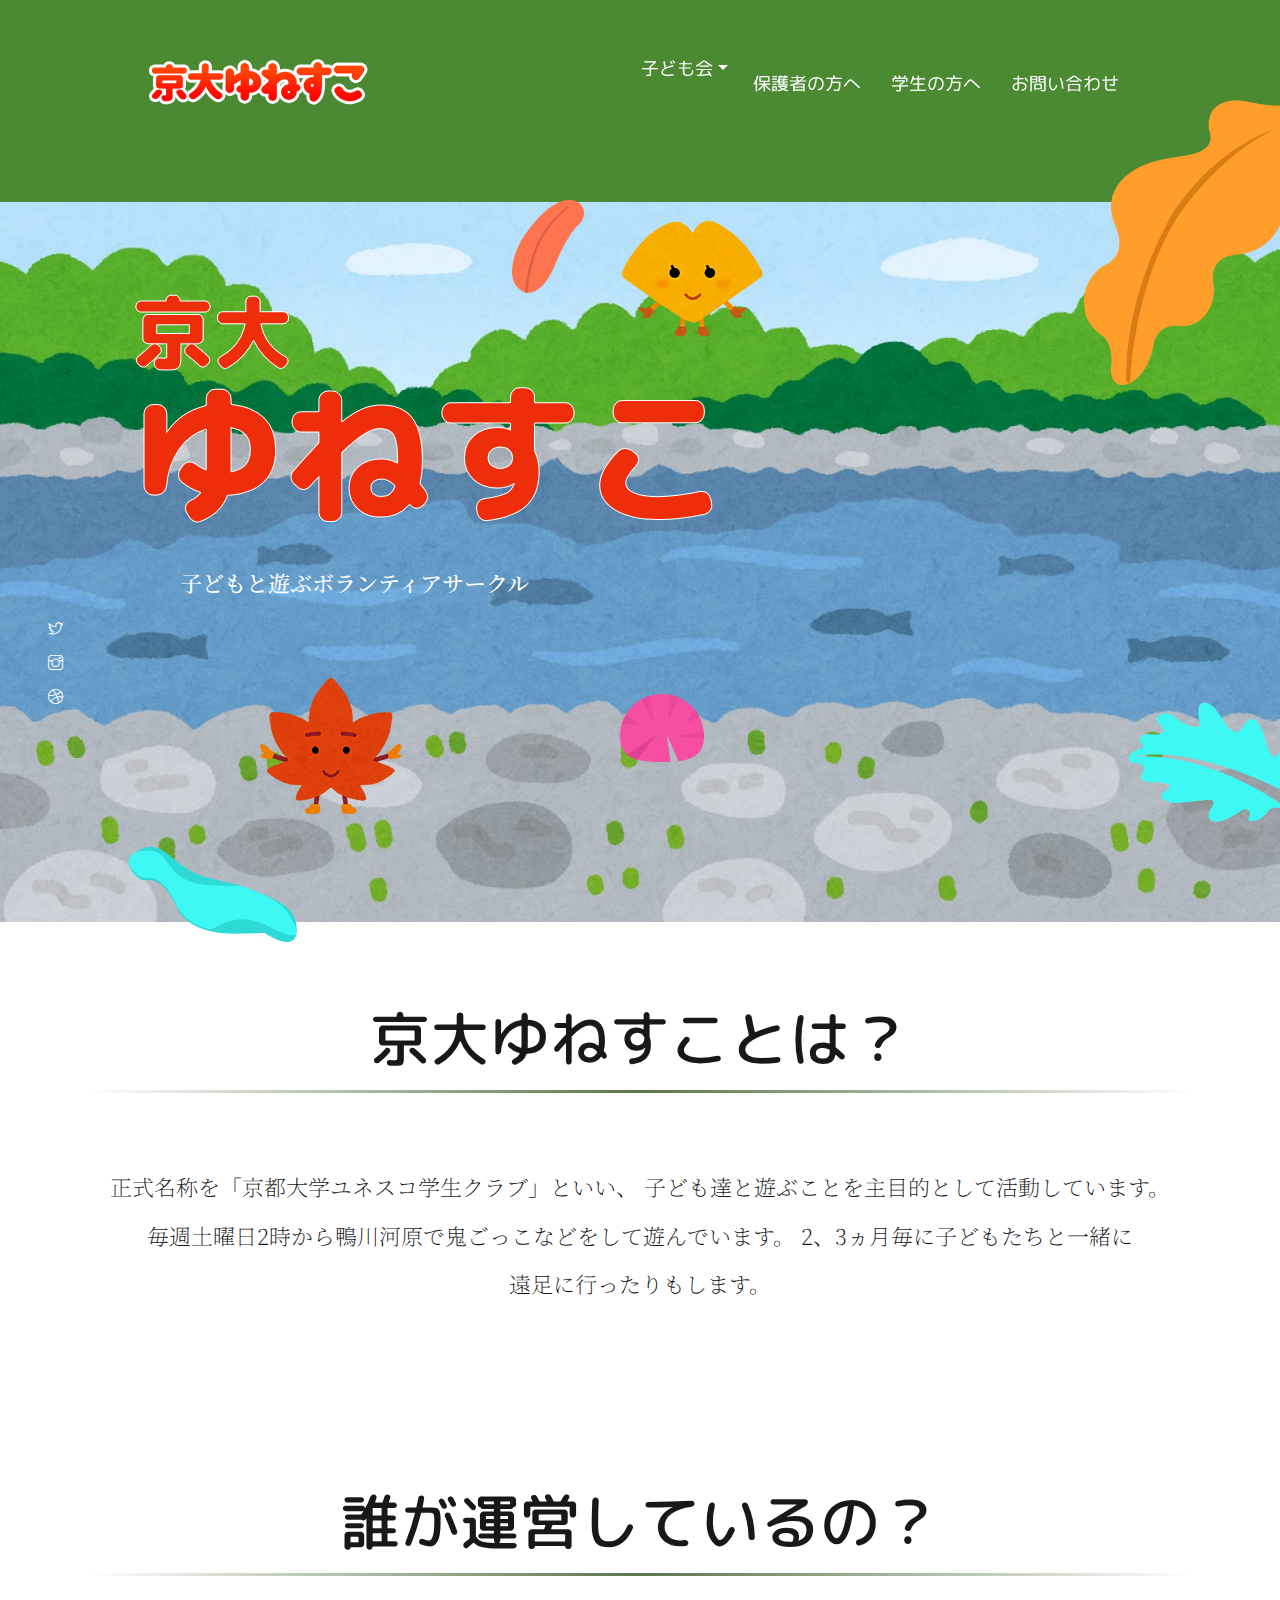
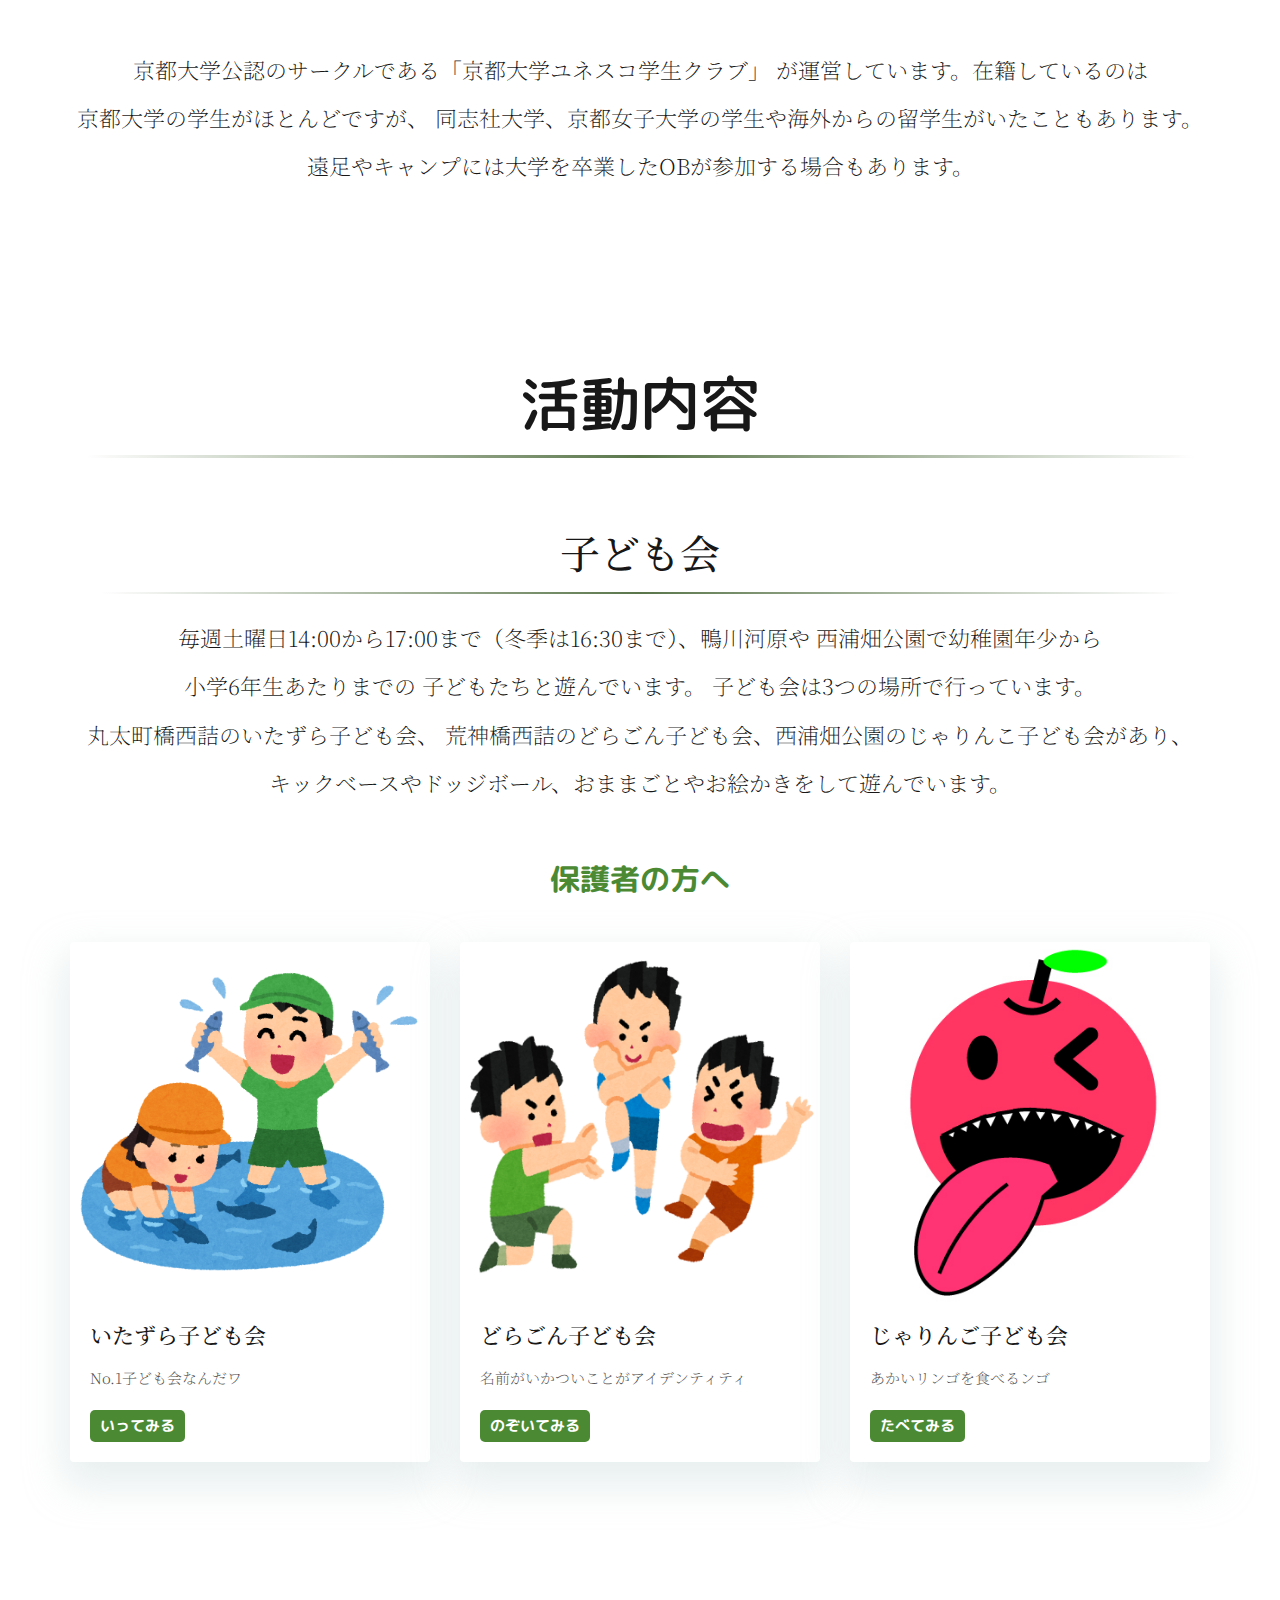
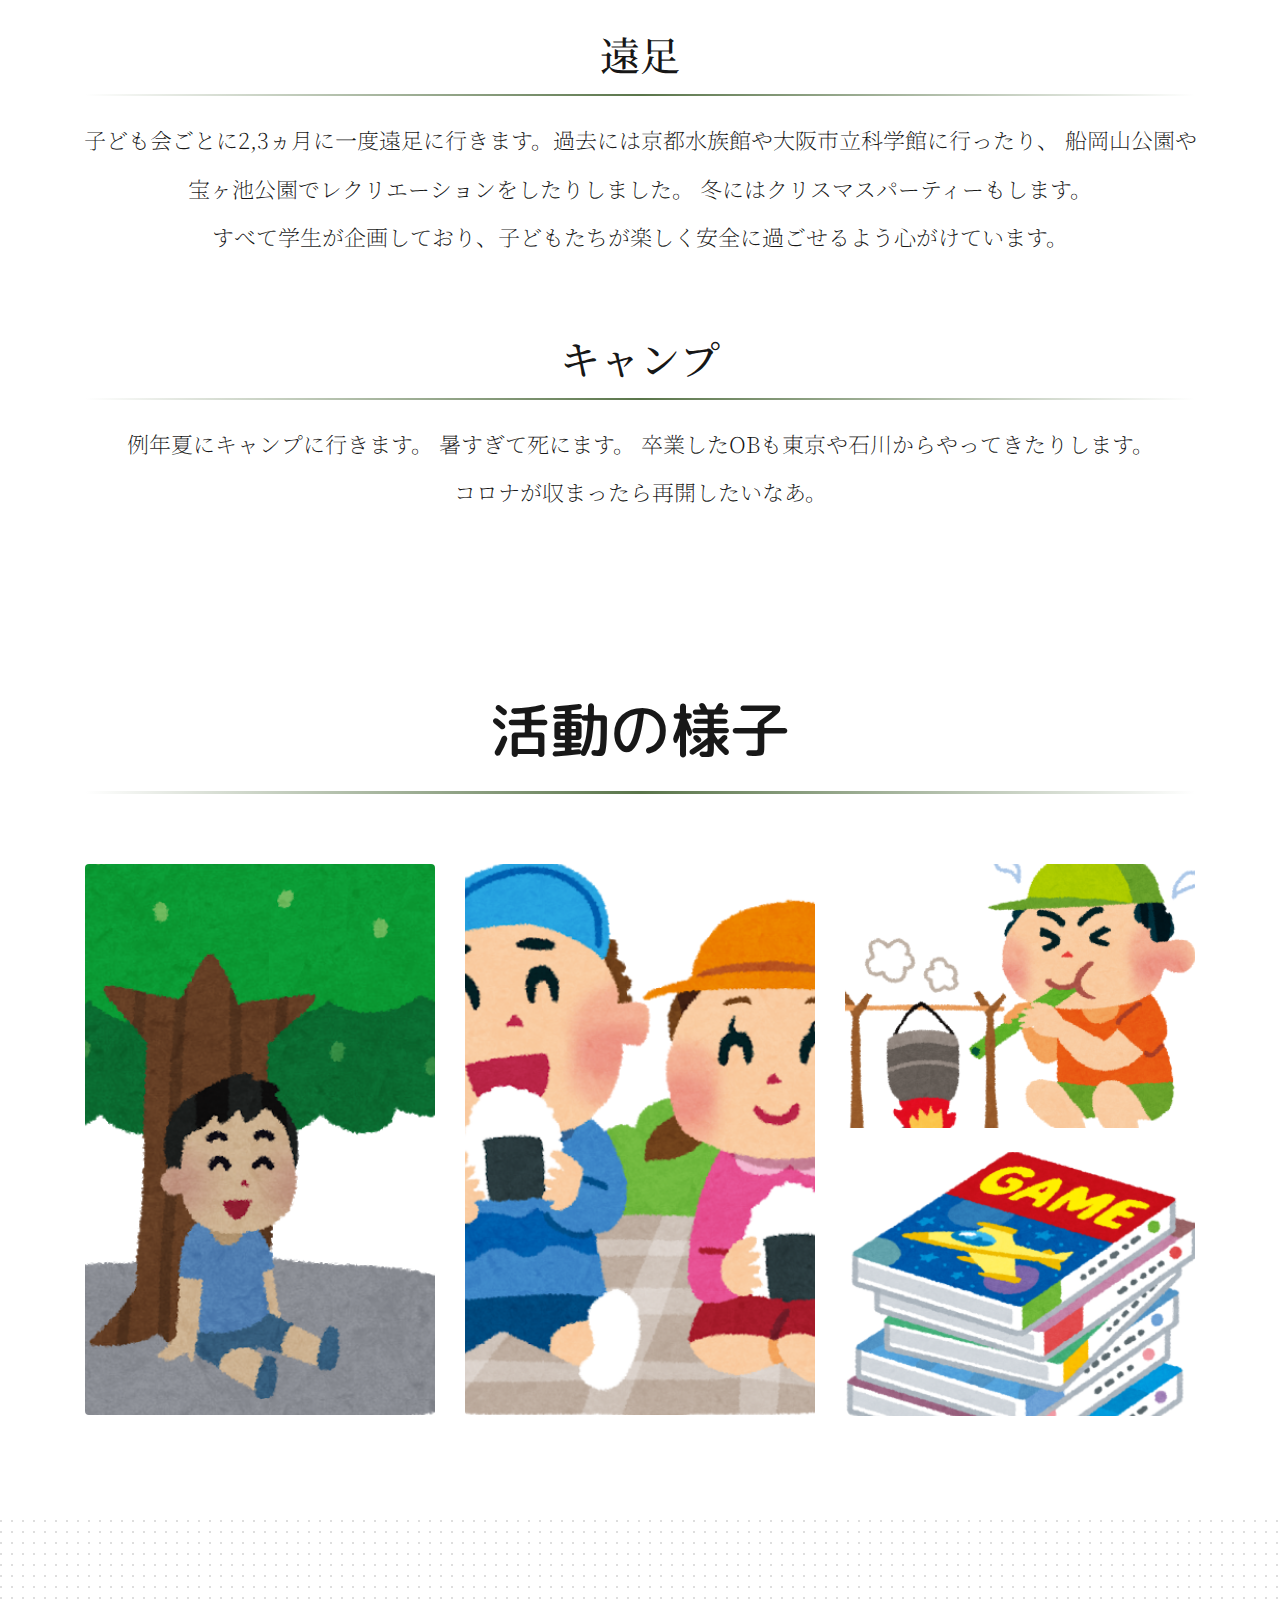
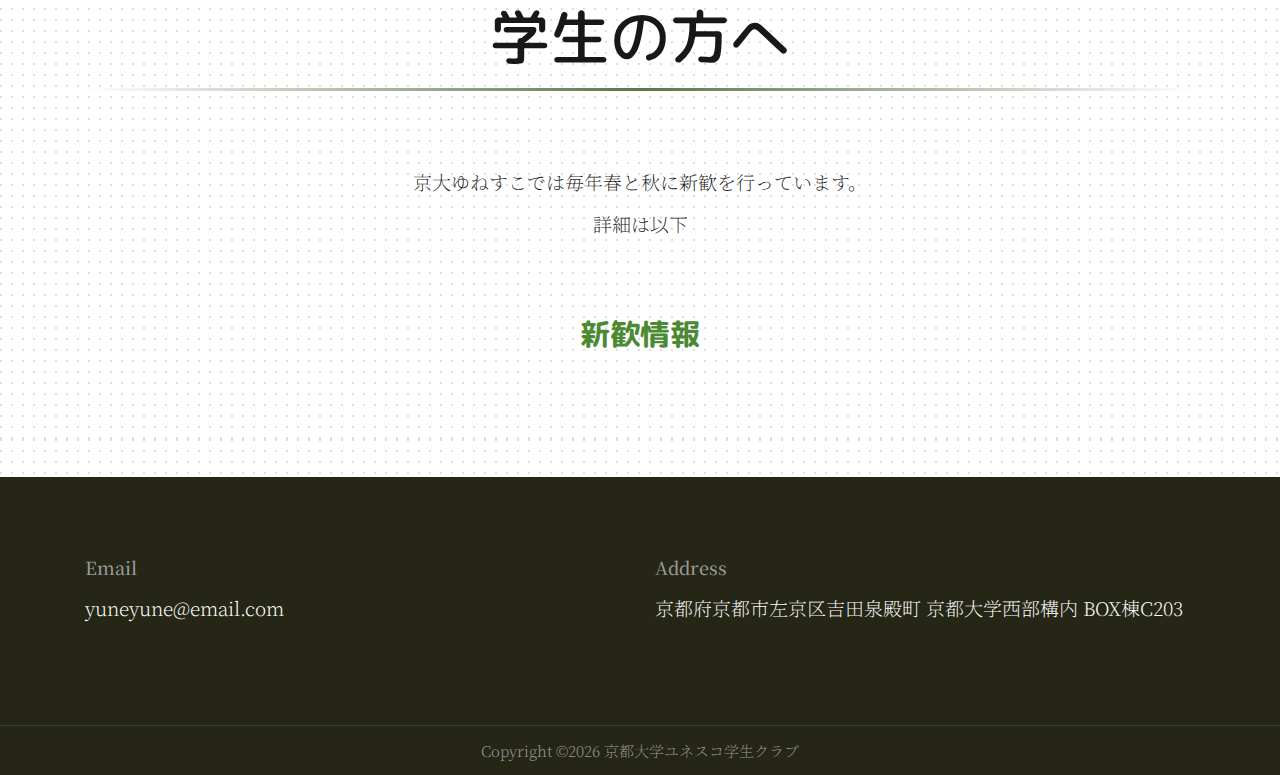
<file: index.html>
<!DOCTYPE html>
<html lang="ja">

<head>
  <meta charset="utf-8">
  <title>京都大学ユネスコ学生クラブ</title>

  <!-- mobile responsive meta -->
  <meta name="viewport" content="width=device-width, initial-scale=1">
  <meta name="viewport" content="width=device-width, initial-scale=1, maximum-scale=1">
  
  <!-- ** Plugins Needed for the Project ** -->
  <!-- Bootstrap -->
  <link rel="stylesheet" href="plugins/bootstrap/bootstrap.min.css">
  <!-- slick slider -->
  <link rel="stylesheet" href="plugins/slick/slick.css">
  <!-- themefy-icon -->
  <link rel="stylesheet" href="plugins/themify-icons/themify-icons.css">

  <!-- Main Stylesheet -->
  <link href="css/style.css" rel="stylesheet">
  
  <!--Favicon-->
  <link rel="shortcut icon" href="images/favicon.ico" type="image/x-icon">
  <link rel="icon" href="images/favicon.ico" type="image/x-icon">

</head>

<body>
<!-- header menu -->
<header class="navigation fixed-top">
  <nav class="navbar navbar-expand-lg navbar-dark">
    <a class="navbar-brand font-tertiary h3" href="index.html"><img src="images/logo.png" alt="yunesuko"></a>
    <button class="navbar-toggler" type="button" data-toggle="collapse" data-target="#navigation"
      aria-controls="navigation" aria-expanded="false" aria-label="Toggle navigation">
      <span class="navbar-toggler-icon"></span>
    </button>

    <div class="collapse navbar-collapse text-center" id="navigation">
      <ul class="navbar-nav ml-auto">

        <li class="dropdown drop-hover">
          <a class="nav-link-1 dropdown-toggle" href="#" data-toggle="dropdown">子ども会</a>
          <ul class="dropdown-menu text-center">
            <li class="dropdown drop-hover">
              <a class="nav-link-green-1" href="Itazura.html">いたずら子ども会</a>
            </li>
            <li>
              <a class="nav-link-green-2" href="Doragon.html">どらごん子ども会</a>
            </li>
            <li>
              <a class="nav-link-green-3" href="http://kuyunesuko.html.xdomain.jp/jarinnko/index.shtml">じゃりんこ子ども会</a>
            </li>
          </ul>
        </li>
        <li class="nav-item">
          <a class="nav-link" href="Doragon.html">保護者の方へ</a>
        </li>
        <li class="nav-item">
          <a class="nav-link" href="portfolio.html">学生の方へ</a>
        </li>
        <li class="nav-item">
          <a class="nav-link" href="http://kuyunesuko.html.xdomain.jp/jarinnko/contact.shtml#contact">お問い合わせ</a>
        </li>
      </ul>
    </div>
  </nav>
</header>

<!-- hero area -->
<section class="hero-area bg-primary" id="parallax">
  <div class="container">
    <div class="row">
      <div class="col-lg-11 mx-auto">
        <h1><p class="taitoru2">京大</p></h1>
      </div>  
      <div class="col-lg-11 mx-auto">
        <h1><p class="taitoru1"><span class="aks">ゆね</span><span class="aks">すこ</span></p></h1>
      </div> 
      <div class="col-lg-10 mt-4 mx-auto">
        <h1 class="font-secondary paragraph-lg text-white">
          子どもと遊ぶボランティアサークル
        </h1>
      </div>
    </div>
  </div>
  <div class="layer-bg w-100">
    <img class="img-fluid w-100" src="images/illustrations/bg_kawara.jpg" alt="bg-shape">
  </div>
  <div class="layer" id="l2">
    <img src="images/illustrations/dots-cyan.png" alt="bg-shape">
  </div>
  <div class="layer" id="l3">
    <img src="images/illustrations/leaf-orange.png" alt="bg-shape">
  </div>
  <div class="layer" id="l4">
    <img src="images/illustrations/season_character3_autumn_ichou.png" alt="bg-shape">
  </div>
  <div class="layer" id="l5">
    <img src="images/illustrations/leaf-yellow.png" alt="bg-shape">
  </div>
  <div class="layer" id="l6">
    <img src="images/illustrations/leaf-cyan.png" alt="bg-shape">
  </div>
  <div class="layer" id="l7">
    <img src="images/illustrations/season_character3_autumn_momiji.png" alt="bg-shape">
  </div>
  <div class="layer" id="l8">
    <img src="images/illustrations/leaf-pink-round.png" alt="bg-shape">
  </div>
  <div class="layer" id="l9">
    <img src="images/illustrations/leaf-cyan-2.png" alt="bg-shape">
  </div>
  <!-- social icon -->
  <ul class="list-unstyled ml-5 mt-3 position-relative zindex-1">
    <li class="mb-3"><a class="text-white" href="yunetwitter"><i class="ti-twitter"></i></a></li>
    <li class="mb-3"><a class="text-white" href="yuneinsta"><i class="ti-instagram"></i></a></li>
    <li class="mb-3"><a class="text-white" href="yuneLINE"><i class="ti-dribbble"></i></a></li>
  </ul>
  <!-- /social icon -->
</section>
<!-- /hero area -->

<section class="section">
  <div class="container">
    <div class="row">
      <div class="col-lg-12 text-center">
        <h2 class="section-title-big">京大ゆねすことは？</h2><hr class="long"> 
      </div>
      <div class="mx-auto text-center">
        <p class="font-secondary paragraph-lg text-dark">
          <span class="aks">正式名称を</span><span class="aks">「京都大学ユネスコ学生クラブ」といい、</span>
          <span class="aks">子ども達と遊ぶことを</span><span class="aks">主目的として</span><span class="aks">活動しています。</span>
          <span class="aks">毎週土曜日2時から</span><span class="aks">鴨川河原で鬼ごっこなどをして</span><span class="aks">遊んでいます。</span>
          <span class="aks">2、3ヵ月毎に</span><span class="aks">子どもたちと一緒に</span><span class="aks">遠足に行ったりもします。</span>
        </p>
      </div>
    </div>
  </div>
</section>

<section class="section">
  <div class="container">
    <div class="row">
      <div class="col-lg-12 text-center">
        <h2 class="section-title-big">誰が運営しているの？</h2><hr class="long"> 
      </div>
      <div class="mx-auto text-center">
        <p class="font-secondary paragraph-lg text-dark">
          <span class="aks">京都大学公認の</span><span class="aks">サークルである</span>「京都大学ユネスコ学生クラブ」
          <span class="aks">が運営しています。</span><span class="aks">在籍しているのは</span><span class="aks">京都大学の学生が</span><span class="aks">ほとんどですが、</span>
          <span class="aks">同志社大学、京都女子大学の</span><span class="aks">学生や海外からの留学生が</span><span class="aks">いたこともあります。</span>
          <span class="aks">遠足やキャンプには</span><span class="aks">大学を卒業したOBが</span><span class="aks">参加する場合もあります。</span>
        </p>
      </div>
    </div>
  </div>
</section>

<section class="section">
  <div class="container">
    <div class="row">
      <div class="col-lg-12 text-center">
        <h2 class="section-title-big">活動内容</h2><hr class="long"> 
      <div class="col-lg-12 text-center">
        <h3 class="section-title-sm">子ども会</h3><hr class="short">
      </div>
      
      <div class="mx-auto text-center">
        <p class="font-secondary paragraph-lg text-dark">
            <span class="aks">毎週土曜日14:00から17:00まで</span><span class="aks">（冬季は16:30まで）、</span><span class="aks">鴨川河原や</span>
            <span class="aks">西浦畑公園で</span><span class="aks"> 幼稚園年少から</span><span class="aks">小学6年生あたりまでの</span>
            <span class="aks">子どもたちと</span><span class="aks">遊んでいます。</span>
            <span class="aks">子ども会は</span><span class="aks"></span>3つの場所で行っています。</span><span class="aks">丸太町橋西詰のいたずら子ども会、</span>
            <span class="aks">荒神橋西詰のどらごん子ども会、</span><span class="aks">西浦畑公園のじゃりんこ子ども会があり、</span>
            <span class="aks">キックベースや</span><span class="aks">ドッジボール、</span><span class="aks">おままごとやお絵かきをして</span><span class="aks">遊んでいます。</span>
        </p>
      </div>
    </div>
    <div class="row">
      <div class="col-12 mt-4 text-center">
        <a href="about.html" class="btn btn-transparent">保護者の方へ</a>
      </div>
      <div class="col-lg-4 col-xs-12 mb-4 mb-lg-0">
        <article class="card shadow">
          <img class="rounded card-img-top" src="images/itazura/fish_tsukamidori.png" alt="itazura">
          <div class="card-body">
            <h4 class="card-title"><a class="text-dark" href="Itazura.html">いたずら子ども会</a>
            </h4>
            <p class="cars-text">No.1子ども会なんだワ</p>
            <a href="Itazura.html" class="btn btn-xs btn-primary">いってみる</a>
          </div>
        </article>
      </div>
      <div class="col-lg-4 col-xs-12 mb-4 mb-lg-0">
        <article class="card shadow">
          <img class="rounded card-img-top" src="images/doragon/kids_gokko_asobi.png" alt="doragon">
          <div class="card-body">
            <h4 class="card-title"><a class="text-dark" href="Doragon.html">どらごん子ども会</a>
            </h4>
            <p class="cars-text"><span class="aks">名前がいかついことが</span><span class="aks">アイデンティティ</span></p>
            <a href="Doragon.html" class="btn btn-xs btn-primary">のぞいてみる</a>
          </div>
        </article>
      </div>
      <div class="col-lg-4 col-xs-12 mb-4 mb-lg-0">
        <article class="card shadow">
          <img class="rounded card-img-top" src="images/home_picture/jaringo.jpg" alt="jarinnko">
          <div class="card-body">
            <h4 class="card-title"><a class="text-dark" href="http://kuyunesuko.html.xdomain.jp/jarinnko/index.shtml">じゃりんご子ども会</a>
            </h4>
            <p class="cars-text">あかいリンゴを食べるンゴ</p>
            <a href="http://kuyunesuko.html.xdomain.jp/jarinnko/contact.shtml#contact" class="btn btn-xs btn-primary">たべてみる</a>
          </div>
        </article>
      </div>
    </div>
  </div>
</section>    

<section class="section">
  <div class="container">
    <div class="row">
      <div class="col-lg-12 text-center">
        <h3 class="section-title-sm mt-2">遠足</h3><hr class="short">
      </div>
      <div class="mx-auto text-center">
        <p class="font-secondary paragraph-lg text-dark">
          <span class="aks">子ども会ごとに2,3ヵ月に一度遠足に行きます。</span><span class="aks">過去には京都水族館や</span><span class="aks">大阪市立科学館に行ったり、</span>
          <span class="aks">船岡山公園や</span><span class="aks">宝ヶ池公園でレクリエーションを</span><span class="aks">したりしました。</span>
          <span class="aks">冬にはクリスマスパーティーも</span><span class="aks">します。</span>
          <span class="aks">すべて学生が企画しており、</span><span class="aks">子どもたちが</span><span class="aks">楽しく安全に</span><span class="aks">過ごせるよう心がけています。</span>
          <br> <br> 
        </p>
      </div>
    </div>
    <div class="row">
      <div class="col-lg-12 text-center">
        <h3 class="section-title-sm mt-2">キャンプ</h3><hr class="short"> 
      </div>
      
      <div class="mx-auto text-center">
        <p class="font-secondary paragraph-lg text-dark">
          <span class="aks">例年夏にキャンプに行きます。</span>
          <span class="aks">暑すぎて死にます。</span>
          <span class="aks">卒業したOBも東京や石川からやってきたりします。</span>
          <span class="aks">コロナが収まったら再開したいなあ。</span>
        </p>
      </div>
    </div>
  </div>
</section>

<!-- portfolio -->
<section class="section">
  <div class="container">
    <div class="row">
      <div class="col-12 text-center">
        <h2 class="section-title-big">活動の様子</h2>
      </div>
    </div>
    <hr class="long"> 
    <div class="row shuffle-wrapper">
      <div class="col-lg-4 col-6 mb-4 shuffle-item">
        <div class="position-relative rounded hover-wrapper">
          <img src="images/home_picture/kokage_tree_necchusyou.png" alt="kodomokai-image" class="img-fluid rounded w-100">
          <div class="hover-overlay">
            <div class="hover-content">
              <a class="btn btn-outline-light btn-sm" href="project-single.html">子ども会</a>
            </div>
          </div>
        </div>
      </div>
      <div class="col-lg-4 col-6 mb-4 shuffle-item">
        <div class="position-relative rounded hover-wrapper">
          <img src="images/home_picture/ensoku_obentou.png" alt="ensoku-image" class="img-fluid rounded w-100">
          <div class="hover-overlay">
            <div class="hover-content">
              <a class="btn btn-outline-light btn-sm" href="project-single.html">遠足</a>
            </div>
          </div>
        </div>
      </div>
      <div class="col-lg-4 col-6 mb-4 shuffle-item">
        <div class="position-relative rounded hover-wrapper">
          <img src="images/home_picture/camp_hangou_suisan.png" alt="kyanpu-image" class="img-fluid rounded w-100">
          <div class="hover-overlay">
            <div class="hover-content">
              <a class="btn btn-outline-light btn-sm" href="project-single.html">キャンプ</a>
            </div>
          </div>
        </div>
      </div>
      <div class="col-lg-4 col-6 mb-4 shuffle-item">
        <div class="position-relative rounded hover-wrapper">
          <img src="images/home_picture/game_tsumige.png" alt="box-image" class="img-fluid rounded w-100">
          <div class="hover-overlay">
            <div class="hover-content">
              <a class="btn btn-outline-light btn-sm" href="project-single.html">部室のようす</a>
            </div>
          </div>
        </div>
      </div>
    </div>
  </div>
</section>
<!-- /portfolio -->

<section class="section" data-background="images/home_picture/bg-dots.png">
  <div class="container">
    <div class="row">
      <div class="col-lg-12 text-center">
        <h2 class="section-title-big">学生の方へ</h2><hr class="long"> 
      </div>
      <div class="mx-auto text-center">
        <p class="font-secondary paragraph-sm text-dark">
          <span class="aks">京大ゆねすこでは</span><span class="aks">毎年春と秋に新歓を行っています。</span> <br> 
          詳細は以下<br> 
          <br>
        </p>
        <a href="about.html" class="btn btn-transparent">新歓情報</a>
      </div>
    </div>
  </div>
</section>

<!-- footer -->
<footer class="bg-dark">
  <div class="section">
    <div class="container">
      <div class="row">
        <div class="col-md-6">
          <h5 class="text-light">Email</h5>
          <p class="text-white paragraph-sm font-secondary">yuneyune@email.com</p>
        </div>
        <div class="col-md-6">
          <h5 class="text-light">Address</h5>
          <p class="text-white paragraph-sm font-secondary"><span class="aks">京都府京都市左京区吉田泉殿町 </span>
          <span class="aks">京都大学西部構内 BOX棟C203</span></p>
          </div>
        </div>
      </div>
    </div>
  </div>
  <div class="border-top text-center border-dark py-2">
    <p class="mb-0 text-light">Copyright ©<script>
        var CurrentYear = new Date().getFullYear()
        document.write(CurrentYear)
      </script> 京都大学ユネスコ学生クラブ</p>
  </div>
</footer>
<!-- /footer -->

<!-- jQuery -->
<script src="plugins/jQuery/jquery.min.js"></script>
<!-- Bootstrap JS -->
<script src="plugins/bootstrap/bootstrap.min.js"></script>
<!-- slick slider -->
<script src="plugins/slick/slick.min.js"></script>
<!-- filter -->
<script src="plugins/shuffle/shuffle.min.js"></script>

<!-- Main Script -->
<script src="js/script.js"></script>

</body>
</html>
</file>
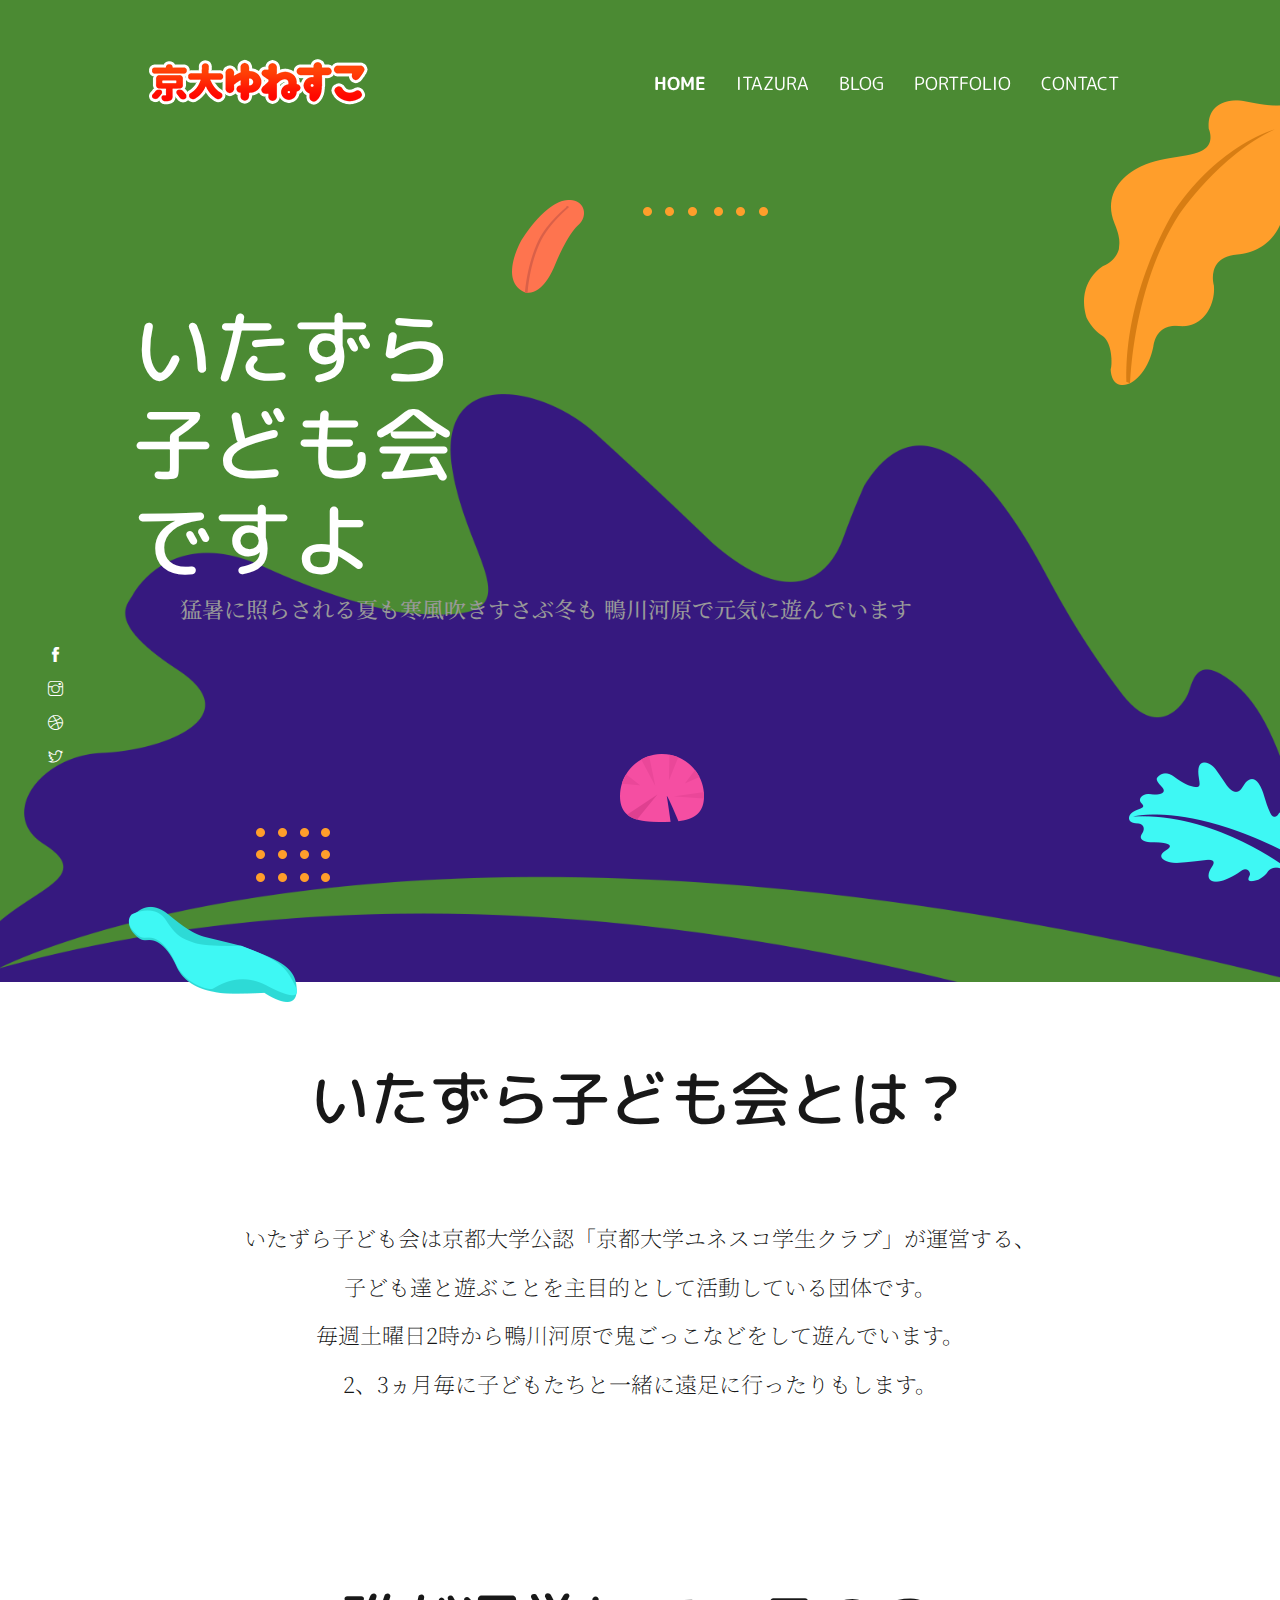
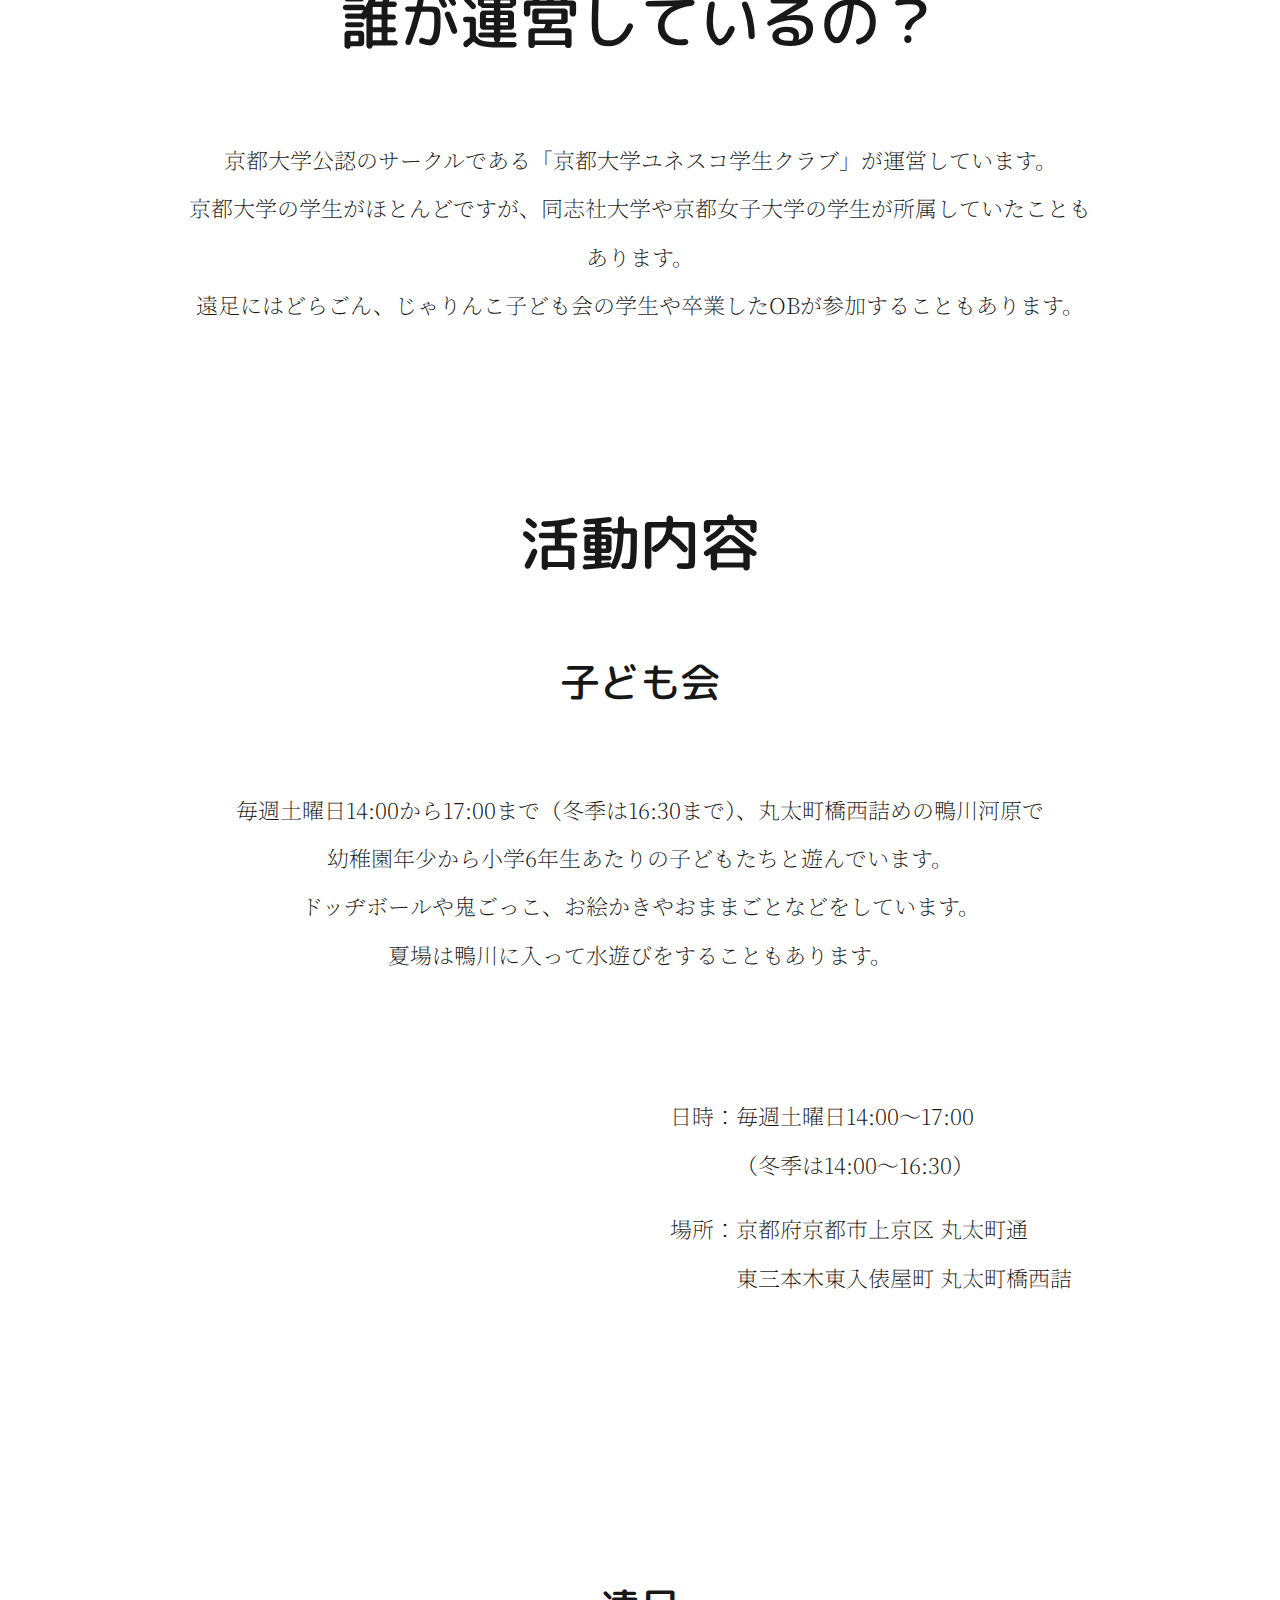
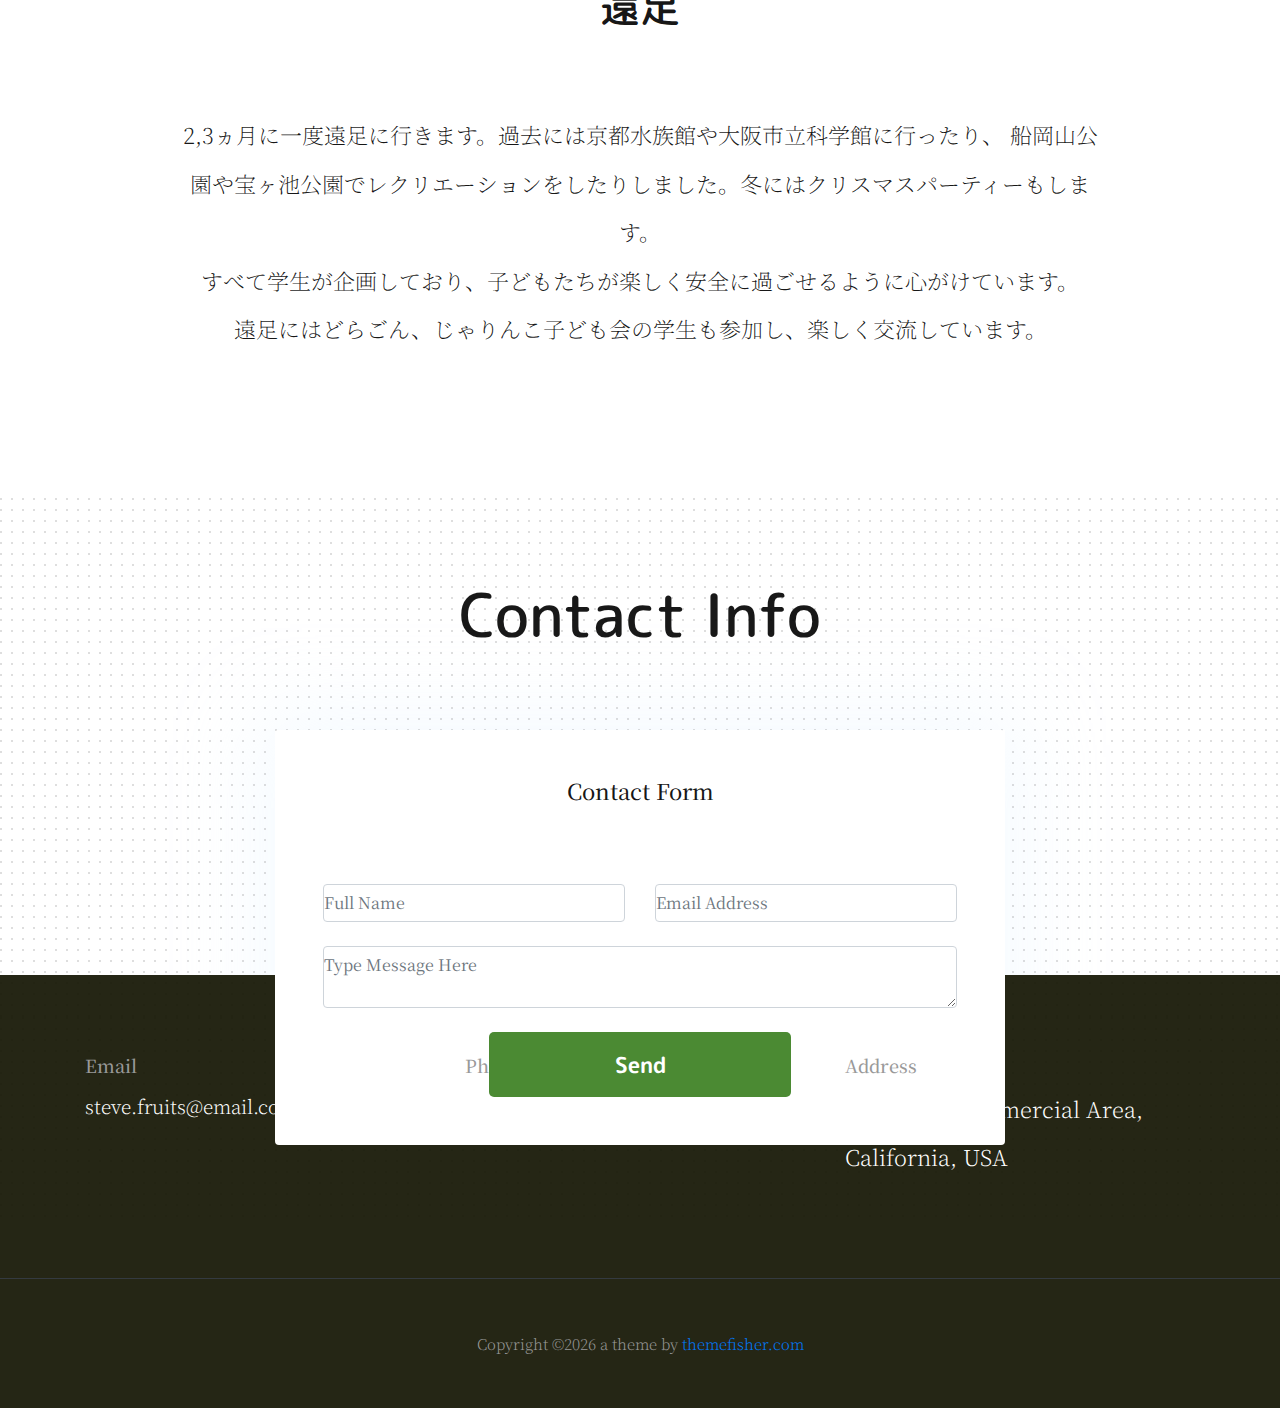
<file: Doragon.html>
<!DOCTYPE html>
<html lang="ja">

<!-- Bootstrap4を使ってるみたい -->


<head>
  <meta charset="utf-8">
  <title>KU YUNESUKO demo</title>

  <!-- mobile responsive meta -->
  <meta name="viewport" content="width=device-width, initial-scale=1">
  <meta name="viewport" content="width=device-width, initial-scale=1, maximum-scale=1">
  
  <!-- ** Plugins Needed for the Project ** -->
  <!-- Bootstrap -->
  <link rel="stylesheet" href="plugins/bootstrap/bootstrap.min.css">
  <!-- slick slider -->
  <link rel="stylesheet" href="plugins/slick/slick.css">
  <!-- themefy-icon -->
  <link rel="stylesheet" href="plugins/themify-icons/themify-icons.css">

  <!-- Main Stylesheet -->
  <link href="css/style.css" rel="stylesheet">
  
  <!--Favicon-->
  <link rel="shortcut icon" href="images/favicon.ico" type="image/x-icon">
  <link rel="icon" href="images/favicon.ico" type="image/x-icon">

</head>

<body>
  

<header class="navigation fixed-top">
  <nav class="navbar navbar-expand-lg navbar-dark">
    <a class="navbar-brand font-tertiary h3" href="index.html"><img src="images/logo.png" alt="Myself"></a>
    <button class="navbar-toggler" type="button" data-toggle="collapse" data-target="#navigation"
      aria-controls="navigation" aria-expanded="false" aria-label="Toggle navigation">
      <span class="navbar-toggler-icon"></span>
    </button>

    <div class="collapse navbar-collapse text-center" id="navigation">
      <ul class="navbar-nav ml-auto">
        <li class="nav-item active">
          <a class="nav-link" href="index.html">Home</a>
        </li>
        <li class="nav-item">
          <a class="nav-link" href="Itazura.html">Itazura</a>
        </li>
        <li class="nav-item">
          <a class="nav-link" href="blog.html">Blog</a>
        </li>
        <li class="nav-item">
          <a class="nav-link" href="portfolio.html">Portfolio</a>
        </li>
        <li class="nav-item">
          <a class="nav-link" href="contact.html">Contact</a>
        </li>
      </ul>
    </div>
  </nav>
</header>

<!-- hero area -->
<section class="hero-area bg-primary" id="parallax">
  <div class="container">
    <div class="row">
      <div class="col-lg-11 mx-auto">
        <h1 class="text-white font-tertiary">いたずら <br> 子ども会 <br> ですよ</h1>
      </div>
      <div class="col-lg-10 mx-auto">
        <h1 class="font-secondary paragraph-lg text-light">
          猛暑に照らされる夏も寒風吹きすさぶ冬も
          鴨川河原で元気に遊んでいます
        </h1>
      </div>
    </div>
  </div>
  <div class="layer-bg w-100">
    <img class="img-fluid w-100" src="images/illustrations/leaf-bg.png" alt="bg-shape">
  </div>
  <div class="layer" id="l2">
    <img src="images/illustrations/dots-cyan.png" alt="bg-shape">
  </div>
  <div class="layer" id="l3">
    <img src="images/illustrations/leaf-orange.png" alt="bg-shape">
  </div>
  <div class="layer" id="l4">
    <img src="images/illustrations/dots-orange.png" alt="bg-shape">
  </div>
  <div class="layer" id="l5">
    <img src="images/illustrations/leaf-yellow.png" alt="bg-shape">
  </div>
  <div class="layer" id="l6">
    <img src="images/illustrations/leaf-cyan.png" alt="bg-shape">
  </div>
  <div class="layer" id="l7">
    <img src="images/illustrations/dots-group-orange.png" alt="bg-shape">
  </div>
  <div class="layer" id="l8">
    <img src="images/illustrations/leaf-pink-round.png" alt="bg-shape">
  </div>
  <div class="layer" id="l9">
    <img src="images/illustrations/leaf-cyan-2.png" alt="bg-shape">
  </div>
  <!-- social icon -->
  <ul class="list-unstyled ml-5 mt-3 position-relative zindex-1">
    <li class="mb-3"><a class="text-white" href="#"><i class="ti-facebook"></i></a></li>
    <li class="mb-3"><a class="text-white" href="#"><i class="ti-instagram"></i></a></li>
    <li class="mb-3"><a class="text-white" href="#"><i class="ti-dribbble"></i></a></li>
    <li class="mb-3"><a class="text-white" href="#"><i class="ti-twitter"></i></a></li>
  </ul>
  <!-- /social icon -->
</section>
<!-- /hero area -->

<!-- about -->
<!-- ABOUT部分すべてコメントアウトにしてあります
<section class="section">
  <div class="container">
    <div class="row">
      <div class="col-lg-10 mx-auto text-center">
        <p class="font-secondary paragraph-lg text-dark">猛暑に照らされる夏も寒風吹きすさぶ冬でも
          鴨川河原で元気に遊んでいます</p>
        <a href="about.html" class="btn btn-transparent">know more</a>
      </div>
    </div>
  </div>
</section>
 -->
<!-- /about -->

<section class="section">
  <div class="container">
    <div class="row">
      <div class="col-lg-12 text-center">
        <h2 class="section-title">いたずら子ども会とは？</h2>
      </div>
      <div class="col-lg-10 mx-auto text-center">
        <p class="font-secondary paragraph-lg text-dark">
          いたずら子ども会は京都大学公認「京都大学ユネスコ学生クラブ」が運営する、 <br> 
          子ども達と遊ぶことを主目的として活動している団体です。 <br> 
          毎週土曜日2時から鴨川河原で鬼ごっこなどをして遊んでいます。 <br> 
          2、3ヵ月毎に子どもたちと一緒に遠足に行ったりもします。
        </p>
      </div>
    </div>
  </div>
</section>

<section class="section">
  <div class="container">
    <div class="row">
      <div class="col-lg-12 text-center">
        <h2 class="section-title">誰が運営しているの？</h2>
      </div>
      <div class="col-lg-10 mx-auto text-center">
        <p class="font-secondary paragraph-lg text-dark">
          京都大学公認のサークルである「京都大学ユネスコ学生クラブ」が運営しています。 <br> 
          京都大学の学生がほとんどですが、同志社大学や京都女子大学の学生が所属していたこともあります。 <br> 
          遠足にはどらごん、じゃりんこ子ども会の学生や卒業したOBが参加することもあります。 <br> 
        </p>
      </div>
    </div>
  </div>
</section>

<section class="section">
  <div class="container">
    <div class="row">
      <div class="col-lg-12 text-center">
        <h2 class="section-title">活動内容</h2>
      </div>
      <div class="col-lg-12 text-center">
        <h3 class="section-title">子ども会</h3>
      </div>
      <div class="col-lg-10 mx-auto text-center">
        <p class="font-secondary paragraph-lg text-dark">
            毎週土曜日14:00から17:00まで（冬季は16:30まで）、丸太町橋西詰めの鴨川河原で <br> 
            幼稚園年少から小学6年生あたりの子どもたちと遊んでいます。<br> 
            ドッヂボールや鬼ごっこ、お絵かきやおままごとなどをしています。<br> 
            夏場は鴨川に入って水遊びをすることもあります。<br> 
            <br>
        </p>
      </div>
    </div>
    <div class="row">
      <div class="col-md-6 mb-6 mb-md-0">
        <div class="gmap">
          <!-- Google MAPの埋め込み -->
          <iframe src="https://www.google.com/maps/embed?pb=!1m18!1m12!1m3!1d817.2244816352005!2d135.7704568292721!3d35.018365097094225!2m3!1f0!2f0!3f0!3m2!1i1024!2i768!4f13.1!3m3!1m2!1s0x0%3A0x0!2zMzXCsDAxJzA2LjEiTiAxMzXCsDQ2JzE1LjYiRQ!5e0!3m2!1sja!2sjp!4v1604939255885!5m2!1sja!2sjp"
          width="100%" height="auto" frameborder="0" style="border:0;" allowfullscreen="" aria-hidden="false" tabindex="0">
          </iframe>
        </div>
      </div>

      <div class="col-md-6 mb-6 pl-5 text-left">
        <p><br></p>
        <p class="font-secondary paragraph-lg pl-5 text-dark" style="text-indent:-3em">
            
          日時：毎週土曜日14:00～17:00<br> 
          （冬季は14:00～16:30）
        </p>
        <p class="font-secondary paragraph-lg pl-5 text-dark" style="text-indent:-3em;">
            
          場所：京都府京都市上京区 丸太町通<br> 
          東三本木東入俵屋町 丸太町橋西詰 
        </p>

        <span class="text"></span>

      </div>
    </div>
    <div class="row">
      <div class="col-lg-12 text-center">
        <h3 class="section-title">遠足</h3>
      </div>
      <div class="col-lg-10 mx-auto text-center">
        <p class="font-secondary paragraph-lg text-dark">
            2,3ヵ月に一度遠足に行きます。過去には京都水族館や大阪市立科学館に行ったり、 
            船岡山公園や宝ヶ池公園でレクリエーションをしたりしました。冬にはクリスマスパーティーもします。<br> 
            すべて学生が企画しており、子どもたちが楽しく安全に過ごせるように心がけています。<br> 
            遠足にはどらごん、じゃりんこ子ども会の学生も参加し、楽しく交流しています。<br> 
            <br>
        </p>
      </div>
    </div>

  </div>
</section>



<!-- contact -->
<section class="section section-on-footer" data-background="images/backgrounds/bg-dots.png">
  <div class="container">
    <div class="row">
      <div class="col-12 text-center">
        <h2 class="section-title">Contact Info</h2>
      </div>
      <div class="col-lg-8 mx-auto">
        <div class="bg-white rounded text-center p-5 shadow-down">
          <h4 class="mb-80">Contact Form</h4>
          <form action="#" class="row">
            <div class="col-md-6">
              <input type="text" id="name" name="name" placeholder="Full Name" class="form-control px-0 mb-4">
            </div>
            <div class="col-md-6">
              <input type="email" id="email" name="email" placeholder="Email Address" class="form-control px-0 mb-4">
            </div>
            <div class="col-12">
              <textarea name="message" id="message" class="form-control px-0 mb-4"
                placeholder="Type Message Here"></textarea>
            </div>
            <div class="col-lg-6 col-10 mx-auto">
              <button class="btn btn-primary w-100">send</button>
            </div>
          </form>
        </div>
      </div>
    </div>
  </div>
</section>
<!-- /contact -->

<!-- footer -->
<footer class="bg-dark footer-section">
  <div class="section">
    <div class="container">
      <div class="row">
        <div class="col-md-4">
          <h5 class="text-light">Email</h5>
          <p class="text-white paragraph-sm font-secondary">steve.fruits@email.com</p>
        </div>
        <div class="col-md-4">
          <h5 class="text-light">Phone</h5>
          <p class="text-white paragraph-lg font-secondary">+880 2544 658 256</p>
        </div>
        <div class="col-md-4">
          <h5 class="text-light">Address</h5>
          <p class="text-white paragraph-lg font-secondary">125/A, CA Commercial Area, California, USA</p>
        </div>
      </div>
    </div>
  </div>
  <div class="border-top text-center border-dark py-5">
    <p class="mb-0 text-light">Copyright ©<script>
        var CurrentYear = new Date().getFullYear()
        document.write(CurrentYear)
      </script> a theme by <a href="https://themefisher.com">themefisher.com</a></p>
  </div>
</footer>
<!-- /footer -->

<!-- jQuery -->
<script src="plugins/jQuery/jquery.min.js"></script>
<!-- Bootstrap JS -->
<script src="plugins/bootstrap/bootstrap.min.js"></script>
<!-- slick slider -->
<script src="plugins/slick/slick.min.js"></script>
<!-- filter -->
<script src="plugins/shuffle/shuffle.min.js"></script>

<!-- Main Script -->
<script src="js/script.js"></script>

</body>
</html>
</file>
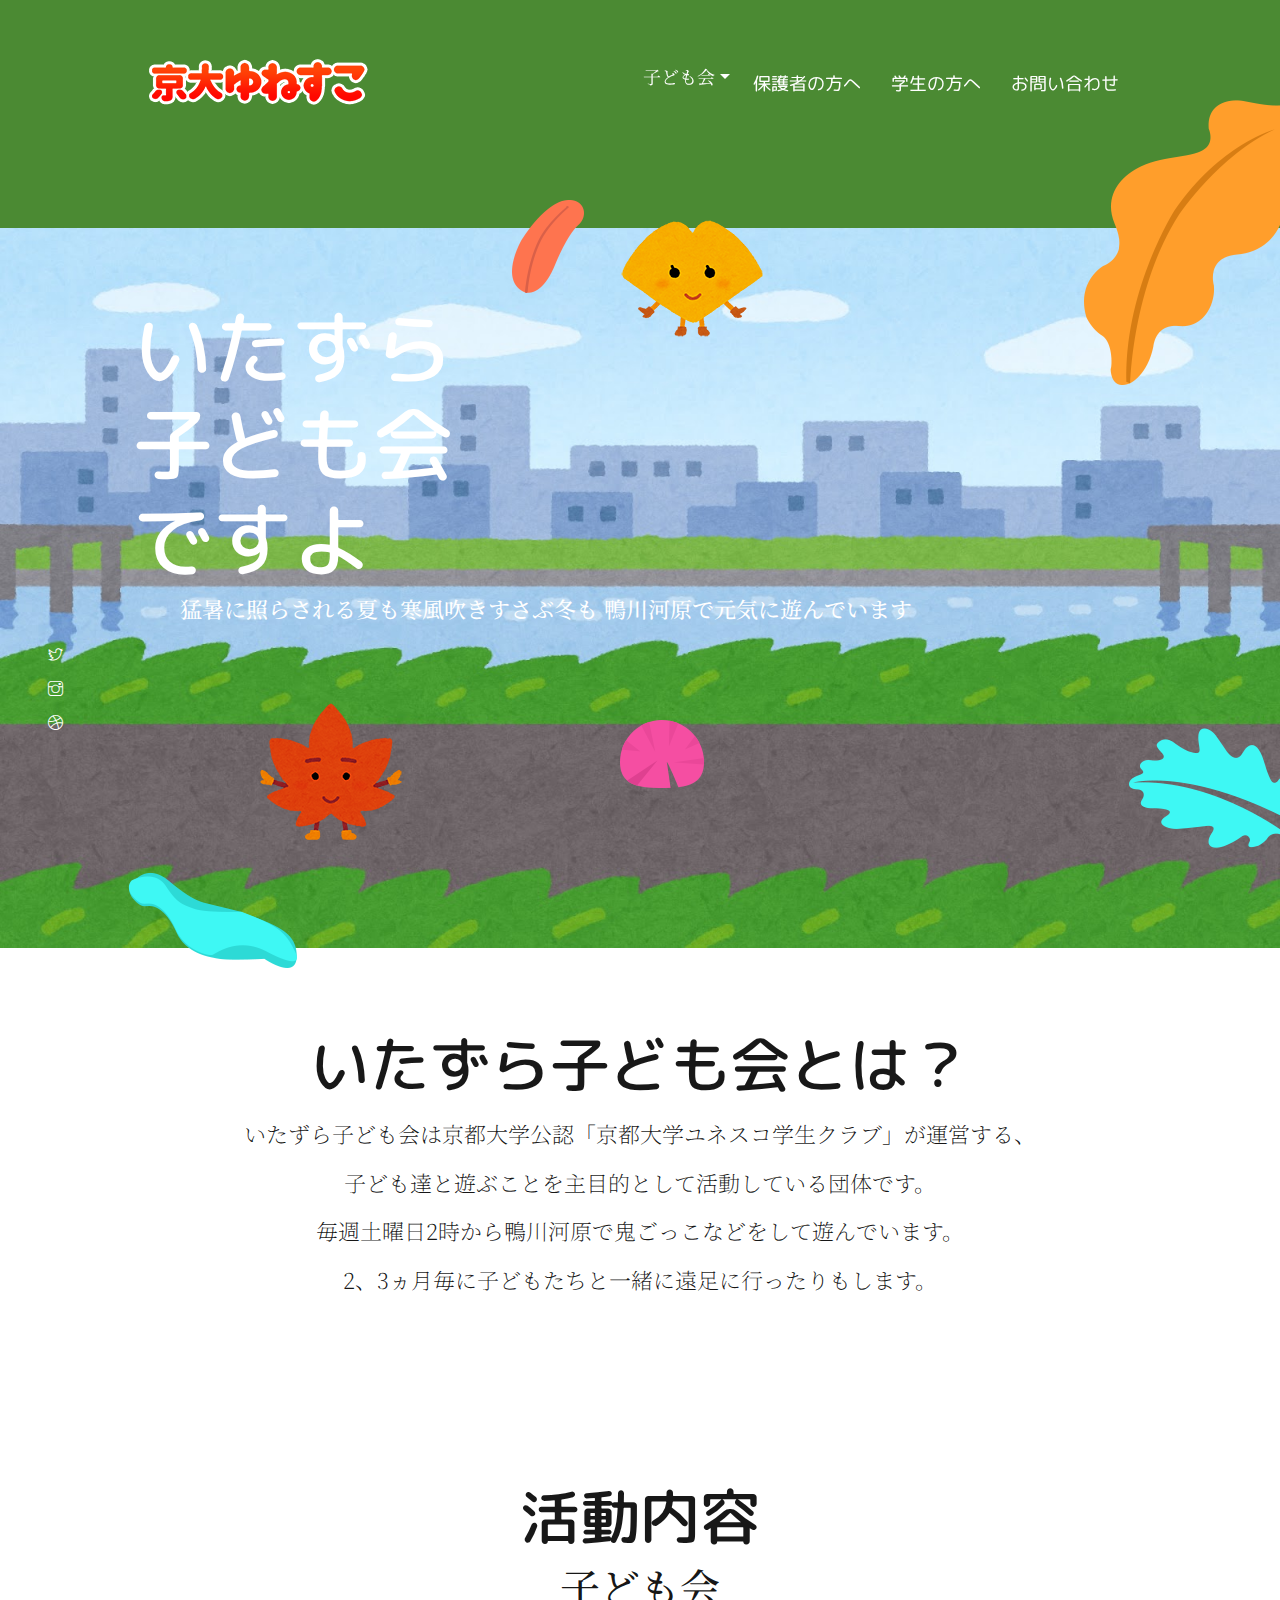
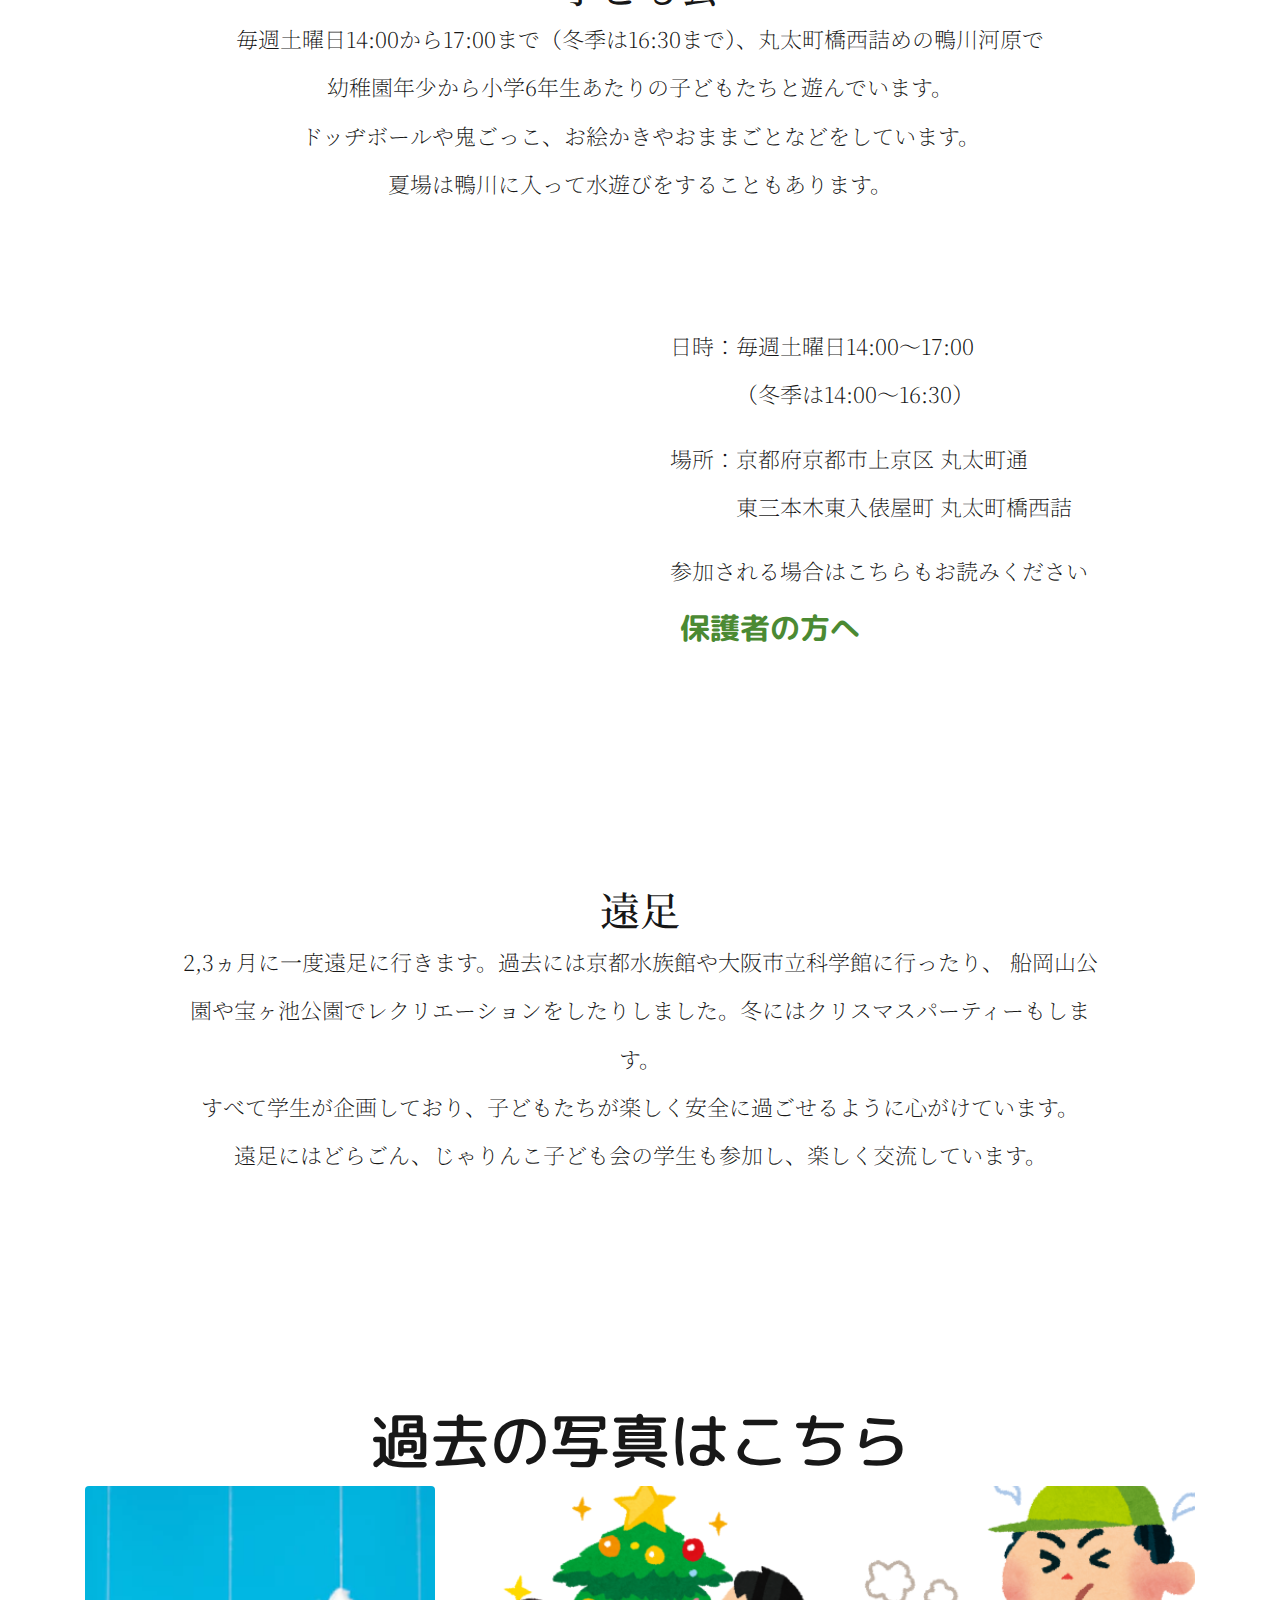
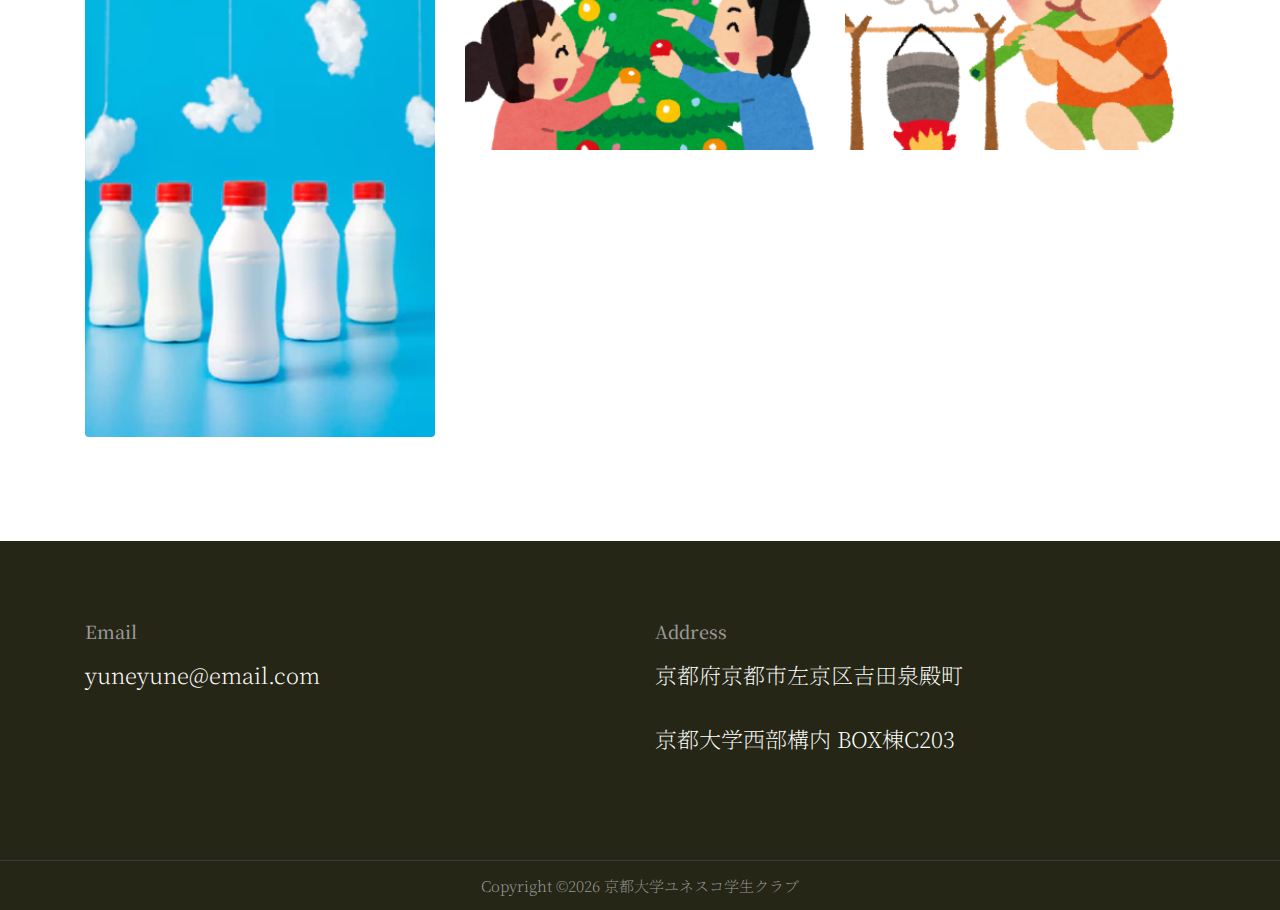
<file: Itazura.html>
<!DOCTYPE html>
<html lang="ja">

<head>
  <meta charset="utf-8">
  <title>京都大学ユネスコ学生クラブ</title>

  <!-- mobile responsive meta -->
  <meta name="viewport" content="width=device-width, initial-scale=1">
  <meta name="viewport" content="width=device-width, initial-scale=1, maximum-scale=1">
  
  <!-- ** Plugins Needed for the Project ** -->
  <!-- Bootstrap -->
  <link rel="stylesheet" href="plugins/bootstrap/bootstrap.min.css">
  <!-- slick slider -->
  <link rel="stylesheet" href="plugins/slick/slick.css">
  <!-- themefy-icon -->
  <link rel="stylesheet" href="plugins/themify-icons/themify-icons.css">

  <!-- Main Stylesheet -->
  <link href="css/style.css" rel="stylesheet">
  
  <!--Favicon-->
  <link rel="shortcut icon" href="images/favicon.ico" type="image/x-icon">
  <link rel="icon" href="images/favicon.ico" type="image/x-icon">

</head>

<body>
<!-- header menu -->
<header class="navigation fixed-top">
  <nav class="navbar navbar-expand-lg navbar-dark">
    <a class="navbar-brand font-tertiary h3" href="index.html"><img src="images/logo.png" alt="Myself"></a>
    <button class="navbar-toggler" type="button" data-toggle="collapse" data-target="#navigation"
      aria-controls="navigation" aria-expanded="false" aria-label="Toggle navigation">
      <span class="navbar-toggler-icon"></span>
    </button>

    <div class="collapse navbar-collapse text-center" id="navigation">
      <ul class="navbar-nav ml-auto">

        <li class="dropdown drop-hover">
          <a class="nav-link dropdown-toggle" href="#" data-toggle="dropdown">子ども会</a>
          <ul class="dropdown-menu mx-auto">
            <li class="dropdown drop-hover">
              <a class="nav-link-green" href="Itazura.html">いたずら子ども会</a>
            </li>
            <li>
              <a class="nav-link-green" href="Doragon.html">どらごん子ども会</a>
            </li>
            <li>
              <a class="nav-link-green" href="http://kuyunesuko.html.xdomain.jp/jarinnko/index.shtml">じゃりんこ子ども会</a>
            </li>
          </ul>
        </li>
        <li class="nav-item">
          <a class="nav-link" href="#">保護者の方へ</a>
        </li>
        <li class="nav-item">
          <a class="nav-link" href="portfolio.html">学生の方へ</a>
        </li>
        <li class="nav-item">
          <a class="nav-link" href="contact.html">お問い合わせ</a>
        </li>
      </ul>
    </div>
  </nav>
</header>

<style>
  .drop-hover:hover > .dropdown-menu {
    display: block !important;
  }
</style>


<!-- hero area -->
<section class="hero-area bg-primary" id="parallax">
  <div class="container">
    <div class="row">
      <div class="col-lg-11 mx-auto">
        <h1 class="text-white font-tertiary">いたずら <br> 子ども会 <br> ですよ</h1>
      </div>
      <div class="col-lg-10 mx-auto">
        <h1 class="font-secondary paragraph-lg text-white">
          猛暑に照らされる夏も寒風吹きすさぶ冬も
          鴨川河原で元気に遊んでいます
        </h1>
      </div>
    </div>
  </div>
  <div class="layer-bg w-100">
    <img class="img-fluid w-100" src="images/itazura/bg_dote.jpg" alt="bg-shape">
  </div>
  <div class="layer" id="l2">
    <img src="images/illustrations/dots-cyan.png" alt="bg-shape">
  </div>
  <div class="layer" id="l3">
    <img src="images/illustrations/leaf-orange.png" alt="bg-shape">
  </div>
  <div class="layer" id="l4">
    <img src="images/illustrations/season_character3_autumn_ichou.png" alt="bg-shape">
  </div>
  <div class="layer" id="l5">
    <img src="images/illustrations/leaf-yellow.png" alt="bg-shape">
  </div>
  <div class="layer" id="l6">
    <img src="images/illustrations/leaf-cyan.png" alt="bg-shape">
  </div>
  <div class="layer" id="l7">
    <img src="images/illustrations/season_character3_autumn_momiji.png" alt="bg-shape">
  </div>
  <div class="layer" id="l8">
    <img src="images/illustrations/leaf-pink-round.png" alt="bg-shape">
  </div>
  <div class="layer" id="l9">
    <img src="images/illustrations/leaf-cyan-2.png" alt="bg-shape">
  </div>
  <!-- social icon -->
  <ul class="list-unstyled ml-5 mt-3 position-relative zindex-1">
    <li class="mb-3"><a class="text-white" href="#"><i class="ti-twitter"></i></a></li>
    <li class="mb-3"><a class="text-white" href="#"><i class="ti-instagram"></i></a></li>
    <li class="mb-3"><a class="text-white" href="#"><i class="ti-dribbble"></i></a></li>
  </ul>
  <!-- /social icon -->
</section>
<!-- /hero area -->

<section class="section">
  <div class="container">
    <div class="row">
      <div class="col-lg-12 text-center">
        <h2 class="section-title-big">いたずら子ども会とは？</h2>
      </div>
      <div class="col-lg-10 mx-auto text-center">
        <p class="font-secondary paragraph-lg text-dark">
          いたずら子ども会は京都大学公認「京都大学ユネスコ学生クラブ」が運営する、 <br> 
          子ども達と遊ぶことを主目的として活動している団体です。 <br> 
          毎週土曜日2時から鴨川河原で鬼ごっこなどをして遊んでいます。 <br> 
          2、3ヵ月毎に子どもたちと一緒に遠足に行ったりもします。
        </p>
      </div>
    </div>
  </div>
</section>

<section class="section">
  <div class="container">
    <div class="row">
      <div class="col-lg-12 text-center">
        <h2 class="section-title-big">活動内容</h2>
      </div>
      <div class="col-lg-12 text-center">
        <h3 class="section-title-sm">子ども会</h3>
      </div>
      <div class="col-lg-10 mx-auto text-center">
        <p class="font-secondary paragraph-lg text-dark">
            毎週土曜日14:00から17:00まで（冬季は16:30まで）、丸太町橋西詰めの鴨川河原で <br> 
            幼稚園年少から小学6年生あたりの子どもたちと遊んでいます。<br> 
            ドッヂボールや鬼ごっこ、お絵かきやおままごとなどをしています。<br> 
            夏場は鴨川に入って水遊びをすることもあります。<br> 
            <br>
        </p>
      </div>
    </div>
    <div class="row">
      <div class="col-md-6 mb-6 mb-md-0">
        <div class="gmap mb-4">
          <!-- Google MAPの埋め込み -->
          <iframe src="https://www.google.com/maps/embed?pb=!1m18!1m12!1m3!1d817.2244816352005!2d135.7704568292721!3d35.018365097094225!2m3!1f0!2f0!3f0!3m2!1i1024!2i768!4f13.1!3m3!1m2!1s0x0%3A0x0!2zMzXCsDAxJzA2LjEiTiAxMzXCsDQ2JzE1LjYiRQ!5e0!3m2!1sja!2sjp!4v1604939255885!5m2!1sja!2sjp"
          width="100%" height="auto" frameborder="0" style="border:0;" allowfullscreen="" aria-hidden="false" tabindex="0">
          </iframe>
        </div>
      </div>

      <div class="col-md-6 mb-6 pl-5 text-left">
        <p><br></p>
        <p class="font-secondary paragraph-lg pl-5 text-dark" style="text-indent:-3em">
            
          日時：毎週土曜日14:00～17:00<br> 
          （冬季は14:00～16:30）
        </p>
        <p class="font-secondary paragraph-lg pl-5 text-dark" style="text-indent:-3em;">
            
          場所：京都府京都市上京区 丸太町通<br> 
          東三本木東入俵屋町 丸太町橋西詰 
        </p>
        <p class="font-secondary paragraph-lg pl-5 text-dark" style="text-indent:-3em;">
          参加される場合はこちらもお読みください<br>
          <a href="hogosha.html" class="btn btn-transparent">保護者の方へ</a>
        </p>
        <span class="text"></span>

      </div>
    </div>
    <div class="row">
      <div class="mt-4 pt-4 col-lg-12 text-center">
        <h3 class="section-title-sm">遠足</h3>
      </div>
      <div class="col-lg-10 mx-auto text-center">
        <p class="font-secondary paragraph-lg text-dark">
            2,3ヵ月に一度遠足に行きます。過去には京都水族館や大阪市立科学館に行ったり、 
            船岡山公園や宝ヶ池公園でレクリエーションをしたりしました。冬にはクリスマスパーティーもします。<br> 
            すべて学生が企画しており、子どもたちが楽しく安全に過ごせるように心がけています。<br> 
            遠足にはどらごん、じゃりんこ子ども会の学生も参加し、楽しく交流しています。<br> 
            <br>
        </p>
      </div>
    </div>

  </div>
</section>

<!-- portfolio -->
<section class="section">
  <div class="container">
    <div class="row">
      <div class="col-12 text-center">
        <h2 class="section-title-big">過去の写真はこちら</h2>
      </div>
    </div>
    <div class="row shuffle-wrapper">
      <div class="col-lg-4 col-6 mb-4 shuffle-item">
        <div class="position-relative rounded hover-wrapper">
          <img src="images/home_picture/item-1.png" alt="kodomokai-image" class="img-fluid rounded w-100">
          <div class="hover-overlay">
            <div class="hover-content">
              <a class="btn btn-light btn-sm" href="project-single.html">子ども会</a>
            </div>
          </div>
        </div>
      </div>
      <div class="col-lg-4 col-6 mb-4 shuffle-item">
        <div class="position-relative rounded hover-wrapper">
          <img src="images/home_picture/christmas_kazaritsuke.png" alt="ensoku-image" class="img-fluid rounded w-100">
          <div class="hover-overlay">
            <div class="hover-content">
              <a class="btn btn-light btn-sm" href="project-single.html">遠足</a>
            </div>
          </div>
        </div>
      </div>
      <div class="col-lg-4 col-6 mb-4 shuffle-item">
        <div class="position-relative rounded hover-wrapper">
          <img src="images/home_picture/camp_hangou_suisan.png" alt="kyanpu-image" class="img-fluid rounded w-100">
          <div class="hover-overlay">
            <div class="hover-content">
              <a class="btn btn-light btn-sm" href="project-single.html">キャンプ</a>
            </div>
          </div>
        </div>
      </div>
    </div>
  </div>
</section>
<!-- /portfolio -->

<!-- footer -->
<footer class="bg-dark">
  <div class="section">
    <div class="container">
      <div class="row">
        <div class="col-md-6">
          <h5 class="text-light">Email</h5>
          <p class="text-white paragraph-lg font-secondary">yuneyune@email.com</p>
        </div>
        <div class="col-md-6">
          <h5 class="text-light">Address</h5>
          <p class="text-white paragraph-lg font-secondary">京都府京都市左京区吉田泉殿町 </p>
          <p class="text-white paragraph-lg font-secondary">京都大学西部構内 BOX棟C203</p>
          </div>
        </div>
      </div>
    </div>
  </div>
  <div class="border-top text-center border-dark py-2">
    <p class="mb-0 text-light">Copyright ©<script>
        var CurrentYear = new Date().getFullYear()
        document.write(CurrentYear)
      </script> 京都大学ユネスコ学生クラブ</p>
  </div>
</footer>
<!-- /footer -->


<!-- jQuery -->
<script src="plugins/jQuery/jquery.min.js"></script>
<!-- Bootstrap JS -->
<script src="plugins/bootstrap/bootstrap.min.js"></script>
<!-- slick slider -->
<script src="plugins/slick/slick.min.js"></script>
<!-- filter -->
<script src="plugins/shuffle/shuffle.min.js"></script>

<!-- Main Script -->
<script src="js/script.js"></script>

</body>
</html>
</file>
<file: plugins/themify-icons/themify-icons.css>
@font-face{font-family:themify;src:url(fonts/themify.eot?-fvbane);src:url(fonts/themify.eot?#iefix-fvbane) format('embedded-opentype'),url(fonts/themify.woff?-fvbane) format('woff'),url(fonts/themify.ttf?-fvbane) format('truetype'),url(fonts/themify.svg?-fvbane#themify) format('svg');font-weight:400;font-style:normal}[class*=" ti-"],[class^=ti-]{font-family:themify;speak:none;font-style:normal;font-weight:400;font-variant:normal;text-transform:none;line-height:1;-webkit-font-smoothing:antialiased;-moz-osx-font-smoothing:grayscale}.ti-wand:before{content:"\e600"}.ti-volume:before{content:"\e601"}.ti-user:before{content:"\e602"}.ti-unlock:before{content:"\e603"}.ti-unlink:before{content:"\e604"}.ti-trash:before{content:"\e605"}.ti-thought:before{content:"\e606"}.ti-target:before{content:"\e607"}.ti-tag:before{content:"\e608"}.ti-tablet:before{content:"\e609"}.ti-star:before{content:"\e60a"}.ti-spray:before{content:"\e60b"}.ti-signal:before{content:"\e60c"}.ti-shopping-cart:before{content:"\e60d"}.ti-shopping-cart-full:before{content:"\e60e"}.ti-settings:before{content:"\e60f"}.ti-search:before{content:"\e610"}.ti-zoom-in:before{content:"\e611"}.ti-zoom-out:before{content:"\e612"}.ti-cut:before{content:"\e613"}.ti-ruler:before{content:"\e614"}.ti-ruler-pencil:before{content:"\e615"}.ti-ruler-alt:before{content:"\e616"}.ti-bookmark:before{content:"\e617"}.ti-bookmark-alt:before{content:"\e618"}.ti-reload:before{content:"\e619"}.ti-plus:before{content:"\e61a"}.ti-pin:before{content:"\e61b"}.ti-pencil:before{content:"\e61c"}.ti-pencil-alt:before{content:"\e61d"}.ti-paint-roller:before{content:"\e61e"}.ti-paint-bucket:before{content:"\e61f"}.ti-na:before{content:"\e620"}.ti-mobile:before{content:"\e621"}.ti-minus:before{content:"\e622"}.ti-medall:before{content:"\e623"}.ti-medall-alt:before{content:"\e624"}.ti-marker:before{content:"\e625"}.ti-marker-alt:before{content:"\e626"}.ti-arrow-up:before{content:"\e627"}.ti-arrow-right:before{content:"\e628"}.ti-arrow-left:before{content:"\e629"}.ti-arrow-down:before{content:"\e62a"}.ti-lock:before{content:"\e62b"}.ti-location-arrow:before{content:"\e62c"}.ti-link:before{content:"\e62d"}.ti-layout:before{content:"\e62e"}.ti-layers:before{content:"\e62f"}.ti-layers-alt:before{content:"\e630"}.ti-key:before{content:"\e631"}.ti-import:before{content:"\e632"}.ti-image:before{content:"\e633"}.ti-heart:before{content:"\e634"}.ti-heart-broken:before{content:"\e635"}.ti-hand-stop:before{content:"\e636"}.ti-hand-open:before{content:"\e637"}.ti-hand-drag:before{content:"\e638"}.ti-folder:before{content:"\e639"}.ti-flag:before{content:"\e63a"}.ti-flag-alt:before{content:"\e63b"}.ti-flag-alt-2:before{content:"\e63c"}.ti-eye:before{content:"\e63d"}.ti-export:before{content:"\e63e"}.ti-exchange-vertical:before{content:"\e63f"}.ti-desktop:before{content:"\e640"}.ti-cup:before{content:"\e641"}.ti-crown:before{content:"\e642"}.ti-comments:before{content:"\e643"}.ti-comment:before{content:"\e644"}.ti-comment-alt:before{content:"\e645"}.ti-close:before{content:"\e646"}.ti-clip:before{content:"\e647"}.ti-angle-up:before{content:"\e648"}.ti-angle-right:before{content:"\e649"}.ti-angle-left:before{content:"\e64a"}.ti-angle-down:before{content:"\e64b"}.ti-check:before{content:"\e64c"}.ti-check-box:before{content:"\e64d"}.ti-camera:before{content:"\e64e"}.ti-announcement:before{content:"\e64f"}.ti-brush:before{content:"\e650"}.ti-briefcase:before{content:"\e651"}.ti-bolt:before{content:"\e652"}.ti-bolt-alt:before{content:"\e653"}.ti-blackboard:before{content:"\e654"}.ti-bag:before{content:"\e655"}.ti-move:before{content:"\e656"}.ti-arrows-vertical:before{content:"\e657"}.ti-arrows-horizontal:before{content:"\e658"}.ti-fullscreen:before{content:"\e659"}.ti-arrow-top-right:before{content:"\e65a"}.ti-arrow-top-left:before{content:"\e65b"}.ti-arrow-circle-up:before{content:"\e65c"}.ti-arrow-circle-right:before{content:"\e65d"}.ti-arrow-circle-left:before{content:"\e65e"}.ti-arrow-circle-down:before{content:"\e65f"}.ti-angle-double-up:before{content:"\e660"}.ti-angle-double-right:before{content:"\e661"}.ti-angle-double-left:before{content:"\e662"}.ti-angle-double-down:before{content:"\e663"}.ti-zip:before{content:"\e664"}.ti-world:before{content:"\e665"}.ti-wheelchair:before{content:"\e666"}.ti-view-list:before{content:"\e667"}.ti-view-list-alt:before{content:"\e668"}.ti-view-grid:before{content:"\e669"}.ti-uppercase:before{content:"\e66a"}.ti-upload:before{content:"\e66b"}.ti-underline:before{content:"\e66c"}.ti-truck:before{content:"\e66d"}.ti-timer:before{content:"\e66e"}.ti-ticket:before{content:"\e66f"}.ti-thumb-up:before{content:"\e670"}.ti-thumb-down:before{content:"\e671"}.ti-text:before{content:"\e672"}.ti-stats-up:before{content:"\e673"}.ti-stats-down:before{content:"\e674"}.ti-split-v:before{content:"\e675"}.ti-split-h:before{content:"\e676"}.ti-smallcap:before{content:"\e677"}.ti-shine:before{content:"\e678"}.ti-shift-right:before{content:"\e679"}.ti-shift-left:before{content:"\e67a"}.ti-shield:before{content:"\e67b"}.ti-notepad:before{content:"\e67c"}.ti-server:before{content:"\e67d"}.ti-quote-right:before{content:"\e67e"}.ti-quote-left:before{content:"\e67f"}.ti-pulse:before{content:"\e680"}.ti-printer:before{content:"\e681"}.ti-power-off:before{content:"\e682"}.ti-plug:before{content:"\e683"}.ti-pie-chart:before{content:"\e684"}.ti-paragraph:before{content:"\e685"}.ti-panel:before{content:"\e686"}.ti-package:before{content:"\e687"}.ti-music:before{content:"\e688"}.ti-music-alt:before{content:"\e689"}.ti-mouse:before{content:"\e68a"}.ti-mouse-alt:before{content:"\e68b"}.ti-money:before{content:"\e68c"}.ti-microphone:before{content:"\e68d"}.ti-menu:before{content:"\e68e"}.ti-menu-alt:before{content:"\e68f"}.ti-map:before{content:"\e690"}.ti-map-alt:before{content:"\e691"}.ti-loop:before{content:"\e692"}.ti-location-pin:before{content:"\e693"}.ti-list:before{content:"\e694"}.ti-light-bulb:before{content:"\e695"}.ti-Italic:before{content:"\e696"}.ti-info:before{content:"\e697"}.ti-infinite:before{content:"\e698"}.ti-id-badge:before{content:"\e699"}.ti-hummer:before{content:"\e69a"}.ti-home:before{content:"\e69b"}.ti-help:before{content:"\e69c"}.ti-headphone:before{content:"\e69d"}.ti-harddrives:before{content:"\e69e"}.ti-harddrive:before{content:"\e69f"}.ti-gift:before{content:"\e6a0"}.ti-game:before{content:"\e6a1"}.ti-filter:before{content:"\e6a2"}.ti-files:before{content:"\e6a3"}.ti-file:before{content:"\e6a4"}.ti-eraser:before{content:"\e6a5"}.ti-envelope:before{content:"\e6a6"}.ti-download:before{content:"\e6a7"}.ti-direction:before{content:"\e6a8"}.ti-direction-alt:before{content:"\e6a9"}.ti-dashboard:before{content:"\e6aa"}.ti-control-stop:before{content:"\e6ab"}.ti-control-shuffle:before{content:"\e6ac"}.ti-control-play:before{content:"\e6ad"}.ti-control-pause:before{content:"\e6ae"}.ti-control-forward:before{content:"\e6af"}.ti-control-backward:before{content:"\e6b0"}.ti-cloud:before{content:"\e6b1"}.ti-cloud-up:before{content:"\e6b2"}.ti-cloud-down:before{content:"\e6b3"}.ti-clipboard:before{content:"\e6b4"}.ti-car:before{content:"\e6b5"}.ti-calendar:before{content:"\e6b6"}.ti-book:before{content:"\e6b7"}.ti-bell:before{content:"\e6b8"}.ti-basketball:before{content:"\e6b9"}.ti-bar-chart:before{content:"\e6ba"}.ti-bar-chart-alt:before{content:"\e6bb"}.ti-back-right:before{content:"\e6bc"}.ti-back-left:before{content:"\e6bd"}.ti-arrows-corner:before{content:"\e6be"}.ti-archive:before{content:"\e6bf"}.ti-anchor:before{content:"\e6c0"}.ti-align-right:before{content:"\e6c1"}.ti-align-left:before{content:"\e6c2"}.ti-align-justify:before{content:"\e6c3"}.ti-align-center:before{content:"\e6c4"}.ti-alert:before{content:"\e6c5"}.ti-alarm-clock:before{content:"\e6c6"}.ti-agenda:before{content:"\e6c7"}.ti-write:before{content:"\e6c8"}.ti-window:before{content:"\e6c9"}.ti-widgetized:before{content:"\e6ca"}.ti-widget:before{content:"\e6cb"}.ti-widget-alt:before{content:"\e6cc"}.ti-wallet:before{content:"\e6cd"}.ti-video-clapper:before{content:"\e6ce"}.ti-video-camera:before{content:"\e6cf"}.ti-vector:before{content:"\e6d0"}.ti-themify-logo:before{content:"\e6d1"}.ti-themify-favicon:before{content:"\e6d2"}.ti-themify-favicon-alt:before{content:"\e6d3"}.ti-support:before{content:"\e6d4"}.ti-stamp:before{content:"\e6d5"}.ti-split-v-alt:before{content:"\e6d6"}.ti-slice:before{content:"\e6d7"}.ti-shortcode:before{content:"\e6d8"}.ti-shift-right-alt:before{content:"\e6d9"}.ti-shift-left-alt:before{content:"\e6da"}.ti-ruler-alt-2:before{content:"\e6db"}.ti-receipt:before{content:"\e6dc"}.ti-pin2:before{content:"\e6dd"}.ti-pin-alt:before{content:"\e6de"}.ti-pencil-alt2:before{content:"\e6df"}.ti-palette:before{content:"\e6e0"}.ti-more:before{content:"\e6e1"}.ti-more-alt:before{content:"\e6e2"}.ti-microphone-alt:before{content:"\e6e3"}.ti-magnet:before{content:"\e6e4"}.ti-line-double:before{content:"\e6e5"}.ti-line-dotted:before{content:"\e6e6"}.ti-line-dashed:before{content:"\e6e7"}.ti-layout-width-full:before{content:"\e6e8"}.ti-layout-width-default:before{content:"\e6e9"}.ti-layout-width-default-alt:before{content:"\e6ea"}.ti-layout-tab:before{content:"\e6eb"}.ti-layout-tab-window:before{content:"\e6ec"}.ti-layout-tab-v:before{content:"\e6ed"}.ti-layout-tab-min:before{content:"\e6ee"}.ti-layout-slider:before{content:"\e6ef"}.ti-layout-slider-alt:before{content:"\e6f0"}.ti-layout-sidebar-right:before{content:"\e6f1"}.ti-layout-sidebar-none:before{content:"\e6f2"}.ti-layout-sidebar-left:before{content:"\e6f3"}.ti-layout-placeholder:before{content:"\e6f4"}.ti-layout-menu:before{content:"\e6f5"}.ti-layout-menu-v:before{content:"\e6f6"}.ti-layout-menu-separated:before{content:"\e6f7"}.ti-layout-menu-full:before{content:"\e6f8"}.ti-layout-media-right-alt:before{content:"\e6f9"}.ti-layout-media-right:before{content:"\e6fa"}.ti-layout-media-overlay:before{content:"\e6fb"}.ti-layout-media-overlay-alt:before{content:"\e6fc"}.ti-layout-media-overlay-alt-2:before{content:"\e6fd"}.ti-layout-media-left-alt:before{content:"\e6fe"}.ti-layout-media-left:before{content:"\e6ff"}.ti-layout-media-center-alt:before{content:"\e700"}.ti-layout-media-center:before{content:"\e701"}.ti-layout-list-thumb:before{content:"\e702"}.ti-layout-list-thumb-alt:before{content:"\e703"}.ti-layout-list-post:before{content:"\e704"}.ti-layout-list-large-image:before{content:"\e705"}.ti-layout-line-solid:before{content:"\e706"}.ti-layout-grid4:before{content:"\e707"}.ti-layout-grid3:before{content:"\e708"}.ti-layout-grid2:before{content:"\e709"}.ti-layout-grid2-thumb:before{content:"\e70a"}.ti-layout-cta-right:before{content:"\e70b"}.ti-layout-cta-left:before{content:"\e70c"}.ti-layout-cta-center:before{content:"\e70d"}.ti-layout-cta-btn-right:before{content:"\e70e"}.ti-layout-cta-btn-left:before{content:"\e70f"}.ti-layout-column4:before{content:"\e710"}.ti-layout-column3:before{content:"\e711"}.ti-layout-column2:before{content:"\e712"}.ti-layout-accordion-separated:before{content:"\e713"}.ti-layout-accordion-merged:before{content:"\e714"}.ti-layout-accordion-list:before{content:"\e715"}.ti-ink-pen:before{content:"\e716"}.ti-info-alt:before{content:"\e717"}.ti-help-alt:before{content:"\e718"}.ti-headphone-alt:before{content:"\e719"}.ti-hand-point-up:before{content:"\e71a"}.ti-hand-point-right:before{content:"\e71b"}.ti-hand-point-left:before{content:"\e71c"}.ti-hand-point-down:before{content:"\e71d"}.ti-gallery:before{content:"\e71e"}.ti-face-smile:before{content:"\e71f"}.ti-face-sad:before{content:"\e720"}.ti-credit-card:before{content:"\e721"}.ti-control-skip-forward:before{content:"\e722"}.ti-control-skip-backward:before{content:"\e723"}.ti-control-record:before{content:"\e724"}.ti-control-eject:before{content:"\e725"}.ti-comments-smiley:before{content:"\e726"}.ti-brush-alt:before{content:"\e727"}.ti-youtube:before{content:"\e728"}.ti-vimeo:before{content:"\e729"}.ti-twitter:before{content:"\e72a"}.ti-time:before{content:"\e72b"}.ti-tumblr:before{content:"\e72c"}.ti-skype:before{content:"\e72d"}.ti-share:before{content:"\e72e"}.ti-share-alt:before{content:"\e72f"}.ti-rocket:before{content:"\e730"}.ti-pinterest:before{content:"\e731"}.ti-new-window:before{content:"\e732"}.ti-microsoft:before{content:"\e733"}.ti-list-ol:before{content:"\e734"}.ti-linkedin:before{content:"\e735"}.ti-layout-sidebar-2:before{content:"\e736"}.ti-layout-grid4-alt:before{content:"\e737"}.ti-layout-grid3-alt:before{content:"\e738"}.ti-layout-grid2-alt:before{content:"\e739"}.ti-layout-column4-alt:before{content:"\e73a"}.ti-layout-column3-alt:before{content:"\e73b"}.ti-layout-column2-alt:before{content:"\e73c"}.ti-instagram:before{content:"\e73d"}.ti-google:before{content:"\e73e"}.ti-github:before{content:"\e73f"}.ti-flickr:before{content:"\e740"}.ti-facebook:before{content:"\e741"}.ti-dropbox:before{content:"\e742"}.ti-dribbble:before{content:"\e743"}.ti-apple:before{content:"\e744"}.ti-android:before{content:"\e745"}.ti-save:before{content:"\e746"}.ti-save-alt:before{content:"\e747"}.ti-yahoo:before{content:"\e748"}.ti-wordpress:before{content:"\e749"}.ti-vimeo-alt:before{content:"\e74a"}.ti-twitter-alt:before{content:"\e74b"}.ti-tumblr-alt:before{content:"\e74c"}.ti-trello:before{content:"\e74d"}.ti-stack-overflow:before{content:"\e74e"}.ti-soundcloud:before{content:"\e74f"}.ti-sharethis:before{content:"\e750"}.ti-sharethis-alt:before{content:"\e751"}.ti-reddit:before{content:"\e752"}.ti-pinterest-alt:before{content:"\e753"}.ti-microsoft-alt:before{content:"\e754"}.ti-linux:before{content:"\e755"}.ti-jsfiddle:before{content:"\e756"}.ti-joomla:before{content:"\e757"}.ti-html5:before{content:"\e758"}.ti-flickr-alt:before{content:"\e759"}.ti-email:before{content:"\e75a"}.ti-drupal:before{content:"\e75b"}.ti-dropbox-alt:before{content:"\e75c"}.ti-css3:before{content:"\e75d"}.ti-rss:before{content:"\e75e"}.ti-rss-alt:before{content:"\e75f"}
</file>
<file: css/style.css>
@charset "UTF-8";
/*!------------------------------------------------------------------
[MAIN STYLESHEET]

PROJECT:	Project Name
VERSION:	Versoin Number
-------------------------------------------------------------------*/
/*------------------------------------------------------------------
[TABLE OF CONTENTS]
-------------------------------------------------------------------*/
/*  typography */
@import url("https://fonts.googleapis.com/css2?family=M+PLUS+Rounded+1c:wght@500;800&family=Noto+Serif+JP:wght@200;500&display=swap");
@font-face {
  font-family: 'M PLUS Rounded 1c', sans-serif;
  font-family: 'Noto Serif JP', serif;
  src: url("../plugins/fonts/BwNistaInt-xBd.woff") format("woff");
  font-style: normal;
  font-display: swap;
}

span.aks {
  display: inline-block;
}

body {
  line-height: 1.2;
  font-family: "Noto Serif JP", sans-serif;
  -webkit-font-smoothing: antialiased;
  font-size: 15px;
  color: #4c4c4c;
}

p, .paragraph {
  font-weight: 200;
  color: #4c4c4c;
  font-size: 15px;
  line-height: 2.2;
  font-family: "Noto Serif JP", sans-serif;
}

p-lg, .paragraph-lg {
  font-size: 22px;
}

p-sm, .paragraph-sm {
  font-size: 19px;
}

.taitoru1 {
  font-weight: 800 !important;
  color: #ee2d0b !important;
  font-size: 150px !important;
  font-family: "M PLUS Rounded 1c" !important;
  line-height: 1 !important;
  text-shadow: 1px 0 0 white, 0 1px 0 white, -1px 0 0 white, 0 -1px 0 white;
}

.taitoru2 {
  font-weight: 800 !important;
  color: #ee2d0b !important;
  font-size: 80px !important;
  font-family: "M PLUS Rounded 1c" !important;
  line-height: 0.8 !important;
  text-shadow: 1px 0 0 white, 0 1px 0 white, -1px 0 0 white, 0 -1px 0 white;
}

h1, h2, h3, h4, h5, h6 {
  color: rgba(0, 0, 0, 0.904);
  font-family: "Noto Serif JP", serif;
  line-height: 1.2;
}

h1, .h1 {
  font-size: 80px;
}

@media (max-width: 991px) {
  h1, .h1 {
    font-size: 65px;
  }
}

h2, .h2 {
  font-size: 60px;
}

@media (max-width: 991px) {
  h2, .h2 {
    font-size: 50px;
  }
}

h3, .h3 {
  font-size: 40px;
}

h4, .h4 {
  font-size: 22px;
}

h5, .h5 {
  font-size: 18px;
}

h6, .h6 {
  font-size: 14px;
}

.section-title-big {
  margin-bottom: 10px;
  font-family: "M PLUS Rounded 1c";
}

.section-title-sm {
  margin-bottom: 5px;
  font-family: "Noto Serif JP", serif;
}

/* Button style */
.btn {
  font-size: 22px;
  font-family: "M PLUS Rounded 1c";
  text-transform: capitalize;
  padding: 16px 44px;
  border-radius: 5px;
  font-weight: 600;
  border: 0;
  position: relative;
  z-index: 1;
  -webkit-transition: .2s ease;
  transition: .2s ease;
}

.btn:focus {
  outline: 0;
  -webkit-box-shadow: none !important;
          box-shadow: none !important;
}

.btn:active {
  -webkit-box-shadow: none;
          box-shadow: none;
}

.btn-sm {
  font-size: 22px;
  padding: 10px 30px;
}

.btn-xs {
  padding: 5px 10px;
  font-size: 15px;
}

.btn-primary {
  background: #4b8a33;
  color: #fff;
}

.btn-primary:active {
  background: #5faf41 !important;
}

.btn-primary:hover {
  background: #5faf41;
}

.btn-primary.focus, .btn-primary.active {
  background: #5faf41 !important;
  -webkit-box-shadow: none !important;
          box-shadow: none !important;
}

.btn-transparent {
  background: transparent;
  color: #4b8a33;
  font-weight: bold;
  font-size: 30px;
  padding: 10px 10px 40px;
}

.btn-transparent:active, .btn-transparent:hover {
  color: #4b8a33;
}

body {
  background-color: #fff;
  overflow-x: hidden;
}

::-moz-selection {
  background: #5faf41;
  color: #fff;
}

::selection {
  background: #5faf41;
  color: #fff;
}

/* preloader */
.preloader {
  position: fixed;
  top: 0;
  left: 0;
  right: 0;
  bottom: 0;
  background-color: #fff;
  z-index: 999;
  display: -webkit-box;
  display: -webkit-flex;
  display: -ms-flexbox;
  display: flex;
  -webkit-box-align: center;
  -webkit-align-items: center;
      -ms-flex-align: center;
          align-items: center;
  -webkit-box-pack: center;
  -webkit-justify-content: center;
      -ms-flex-pack: center;
          justify-content: center;
}

ol,
ul {
  list-style-type: none;
  margin: 0px;
}

img {
  vertical-align: middle;
  border: 0;
}

a,
a:hover,
a:focus {
  text-decoration: none;
}

a,
button,
select {
  cursor: pointer;
  -webkit-transition: .2s ease;
  transition: .2s ease;
}

a:focus,
button:focus,
select:focus {
  outline: 0;
}

a.text-dark:hover {
  color: #4b8a33 !important;
}

a:hover {
  color: #4b8a33;
}

.slick-slide {
  outline: 0;
}

.section {
  padding-top: 80px;
  padding-bottom: 80px;
}

.section-title {
  margin-bottom: 80px;
  font-family: "M PLUS Rounded 1c";
}

.bg-cover {
  background-size: cover;
  background-position: center center;
  background-repeat: no-repeat;
}

/* overlay */
.overlay {
  position: relative;
}

.overlay::before {
  position: absolute;
  content: '';
  height: 100%;
  width: 100%;
  top: 0;
  left: 0;
  background: #000;
  opacity: .5;
}

.outline-0 {
  outline: 0 !important;
}

.d-unset {
  display: unset !important;
}

.bg-primary {
  background: #4b8a33 !important;
}

.bg-gray {
  background: #eaeaea !important;
}

.text-primary {
  color: #4b8a33 !important;
}

.text-color {
  color: #4c4c4c;
}

.text-dark {
  color: rgba(0, 0, 0, 0.904) !important;
}

.text-light {
  color: #999999 !important;
}

.mb-10 {
  margin-bottom: 10px !important;
}

.mb-20 {
  margin-bottom: 20px !important;
}

.mb-30 {
  margin-bottom: 30px !important;
}

.mb-40 {
  margin-bottom: 40px !important;
}

.mb-50 {
  margin-bottom: 50px !important;
}

.mb-60 {
  margin-bottom: 60px !important;
}

.mb-70 {
  margin-bottom: 70px !important;
}

.mb-80 {
  margin-bottom: 80px !important;
}

.mb-90 {
  margin-bottom: 90px !important;
}

.mb-100 {
  margin-bottom: 100px !important;
}

.zindex-1 {
  z-index: 1;
}

.rounded-lg {
  border-radius: 15px;
}

.overflow-hidden {
  overflow: hidden;
}

.font-secondary {
  font-family: "Noto Serif JP", serif !important;
}

.font-tertiary {
  font-family: "M PLUS Rounded 1c" !important;
}

.shadow {
  -webkit-box-shadow: 0px 18px 39.1px 6.9px rgba(187, 207, 207, 0.34) !important;
          box-shadow: 0px 18px 39.1px 6.9px rgba(187, 207, 207, 0.34) !important;
}

.bg-dark {
  background-color: #131402ec !important;
}

/* icon */
.icon {
  font-size: 45px;
}

.icon-bg {
  height: 100px;
  width: 100px;
  line-height: 100px;
  text-align: center;
}

.icon-light {
  color: #c8d5ef;
}

/* /icon */
/* card */
.card {
  border: 0;
}

.card-header {
  border: 0;
}

.card-footer {
  border: 0;
}

/* /card */
/* Google MAP */
.gmap {
  height: 0;
  overflow: hidden;
  padding-bottom: 100%;
  position: relative;
}

.gmap iframe {
  position: absolute;
  left: 0;
  top: 0;
  height: 100%;
  width: 100%;
}

hr {
  border: 0;
  background-image: -webkit-linear-gradient(left, rgba(0, 0, 0, 0), rgba(34, 71, 13, 0.75), rgba(0, 0, 0, 0));
  background-image: -o-linear-gradient(left, rgba(0, 0, 0, 0), rgba(34, 71, 13, 0.75), rgba(0, 0, 0, 0));
}

hr.long {
  margin-bottom: 70px;
  height: 3px;
}

hr.short {
  margin-bottom: 20px;
  height: 2px;
}

.navigation {
  padding: 40px 130px;
  -webkit-transition: .3s ease;
  transition: .3s ease;
}

.navigation.nav-bg {
  background-color: #4b8a33;
  padding: 15px 100px;
}

@media (max-width: 991px) {
  .navigation.nav-bg {
    padding: 15px 20px;
  }
}

@media (max-width: 991px) {
  .navigation {
    padding: 20px;
    background: #4b8a33;
  }
}

.navbar .nav-item .nav-link {
  font-family: "M PLUS Rounded 1c" !important;
  text-transform: uppercase;
  padding: 15px;
}

.navbar .nav-item.active {
  font-weight: bold;
}

.navbar-dark .navbar-nav .nav-link {
  color: #fff;
  font-size: 18px !important;
}

.navbar-dark .navbar-nav .nav-link-1 {
  font-family: "M PLUS Rounded 1c" !important;
  color: #fff !important;
  padding: 90px 10px !important;
  font-size: 18px !important;
}

.nav-link-green {
  font-family: "M PLUS Rounded 1c" !important;
}

.nav-link-green-1 {
  font-family: "M PLUS Rounded 1c" !important;
  color: #4b8a33 !important;
  line-height: 2 !important;
}

.nav-link-green-2 {
  font-family: "M PLUS Rounded 1c" !important;
  color: #4b8a33 !important;
  line-height: 2 !important;
}

.nav-link-green-3 {
  font-family: "M PLUS Rounded 1c" !important;
  color: #4b8a33 !important;
  line-height: 2 !important;
}

/* ドロップダウンメニュー */
.drop-hover:hover .dropdown-menu {
  display: block !important;
  padding: 20px;
  width: 200px;
}

.hero-area {
  padding: 300px 0 200px;
  position: relative;
}

@media (max-width: 767px) {
  .hero-area {
    padding: 250px 0 150px;
    overflow: hidden;
  }
}

.hero-area h1 {
  position: relative;
  z-index: 2;
}

.layer {
  position: absolute;
  z-index: 1;
}

#l1 {
  bottom: 0;
  left: 0;
}

#l2 {
  top: 190px;
  left: -250px;
}

#l3 {
  top: 200px;
  left: 40%;
}

#l4 {
  top: 200px;
  right: 40%;
}

#l5 {
  top: 100px;
  right: -150px;
}

#l6 {
  bottom: -20px;
  left: 10%;
}

#l7 {
  bottom: 100px;
  left: 20%;
}

#l8 {
  bottom: 160px;
  right: 45%;
}

#l9 {
  bottom: 100px;
  right: -10px;
}

.layer-bg {
  position: absolute;
  bottom: 0;
  left: 0;
}

/* skills */
.progress-wrapper {
  height: 130px;
  overflow: hidden;
}

.wave {
  position: absolute;
  width: 100%;
  height: 100%;
}

.wave::before, .wave::after {
  content: "";
  position: absolute;
  width: 800px;
  height: 800px;
  bottom: 0;
  left: 50%;
  background-color: rgba(255, 255, 255, 0.4);
  border-radius: 45%;
  -webkit-transform: translateX(-50%) rotate(0);
          transform: translateX(-50%) rotate(0);
  -webkit-animation: rotate 6s linear infinite;
          animation: rotate 6s linear infinite;
  z-index: 10;
}

.wave::after {
  border-radius: 47%;
  background-color: rgba(255, 255, 255, 0.9);
  -webkit-transform: translateX(-50%) rotate(0);
          transform: translateX(-50%) rotate(0);
  -webkit-animation: rotate 10s linear -5s infinite;
          animation: rotate 10s linear -5s infinite;
  z-index: 20;
}

@-webkit-keyframes rotate {
  50% {
    -webkit-transform: translateX(-50%) rotate(180deg);
            transform: translateX(-50%) rotate(180deg);
  }
  100% {
    -webkit-transform: translateX(-50%) rotate(360deg);
            transform: translateX(-50%) rotate(360deg);
  }
}

@keyframes rotate {
  50% {
    -webkit-transform: translateX(-50%) rotate(180deg);
            transform: translateX(-50%) rotate(180deg);
  }
  100% {
    -webkit-transform: translateX(-50%) rotate(360deg);
            transform: translateX(-50%) rotate(360deg);
  }
}

/* /skills */
/* education */
.edu-bg-image {
  position: absolute;
  left: 0;
  top: -300px;
  z-index: -1;
}

/* /education */
/* service */
.hover-bg-primary {
  -webkit-transition: .3s ease;
  transition: .3s ease;
}

.hover-bg-primary:hover {
  background: #4b8a33;
}

.hover-bg-primary:hover * {
  color: #fff;
}

.active-bg-primary {
  -webkit-transition: .3s ease;
  transition: .3s ease;
  background: #4b8a33;
}

.active-bg-primary * {
  color: #fff;
}

.hover-shadow {
  -webkit-transition: .2s ease;
  transition: .2s ease;
}

.hover-shadow:hover {
  -webkit-box-shadow: 0px 18px 40px 8px rgba(224, 241, 255, 0.54) !important;
          box-shadow: 0px 18px 40px 8px rgba(224, 241, 255, 0.54) !important;
}

/* /service */
/* portfolio */
.hover-wrapper {
  overflow: hidden;
}

.hover-wrapper img {
  -webkit-transition: .3s ease;
  transition: .3s ease;
  -webkit-transform: scale(1.1);
          transform: scale(1.1);
}

.hover-wrapper:hover img {
  -webkit-transform: scale(1);
          transform: scale(1);
}

.hover-wrapper:hover .hover-overlay {
  opacity: 1;
  visibility: visible;
}

.hover-overlay {
  position: absolute;
  height: 100%;
  width: 100%;
  border-radius: inherit;
  top: 0;
  left: 0;
  background: rgba(0, 0, 0, 0.3);
  opacity: 0;
  visibility: hidden;
  -webkit-transition: .3s ease;
  transition: .3s ease;
}

.hover-content {
  position: absolute;
  top: 50%;
  -webkit-transform: translateY(-50%);
          transform: translateY(-50%);
  left: 0;
  right: 0;
  text-align: center;
}

/* /portfolio */
/* testimonial */
.testimonial-content strong {
  color: #2bfdff;
  font-weight: normal;
}

.testimonial-bg-shapes .container {
  position: relative;
  z-index: 1;
}

.testimonial-bg-shapes .bg-map {
  position: absolute;
  left: 50%;
  top: 50%;
  -webkit-transform: translate(-50%, -50%);
          transform: translate(-50%, -50%);
}

.testimonial-bg-shapes .bg-shape-1 {
  position: absolute;
  left: 100px;
  top: -50px;
}

.testimonial-bg-shapes .bg-shape-2 {
  position: absolute;
  right: 150px;
  top: 50px;
}

.testimonial-bg-shapes .bg-shape-3 {
  position: absolute;
  right: 50px;
  top: 200px;
}

.testimonial-bg-shapes .bg-shape-4 {
  position: absolute;
  left: 100px;
  bottom: 200px;
}

.testimonial-bg-shapes .bg-shape-5 {
  position: absolute;
  right: 200px;
  bottom: -50px;
}

/* /testimonial */
/* footer */
.section-on-footer {
  margin-bottom: -250px;
}

.shadow-down {
  position: relative;
}

.shadow-down::before {
  position: absolute;
  content: "";
  -webkit-box-shadow: 0px 0px 80.75px 14.25px rgba(224, 241, 255, 0.34);
          box-shadow: 0px 0px 80.75px 14.25px rgba(224, 241, 255, 0.34);
  height: 100%;
  width: 100%;
  left: 0;
  top: 0;
  z-index: -1;
}

/* /footer */
/* portfolio 過去写真 */
.page-title {
  padding: 250px 0 150px;
}

.page-title .container {
  position: relative;
  z-index: 1;
}

.page-title .bg-shape-1 {
  position: absolute;
  left: 0;
  bottom: 0;
  width: 100%;
}

.page-title .bg-shape-2 {
  position: absolute;
  left: -20px;
  top: -10px;
}

.page-title .bg-shape-3 {
  position: absolute;
  left: 10%;
  top: 100px;
}

.page-title .bg-shape-4 {
  position: absolute;
  left: 50%;
  top: -20px;
}

.page-title .bg-shape-5 {
  position: absolute;
  left: 90px;
  bottom: -50px;
  -webkit-transform: rotate(180deg);
          transform: rotate(180deg);
}

.page-title .bg-shape-6 {
  position: absolute;
  right: 20%;
  bottom: -20px;
}

.page-title .bg-shape-7 {
  position: absolute;
  right: -220px;
  bottom: -100px;
}

.filter-controls li {
  cursor: pointer;
}

.filter-controls li.active {
  font-weight: bold;
}
/*# sourceMappingURL=style.css.map */
</file>
